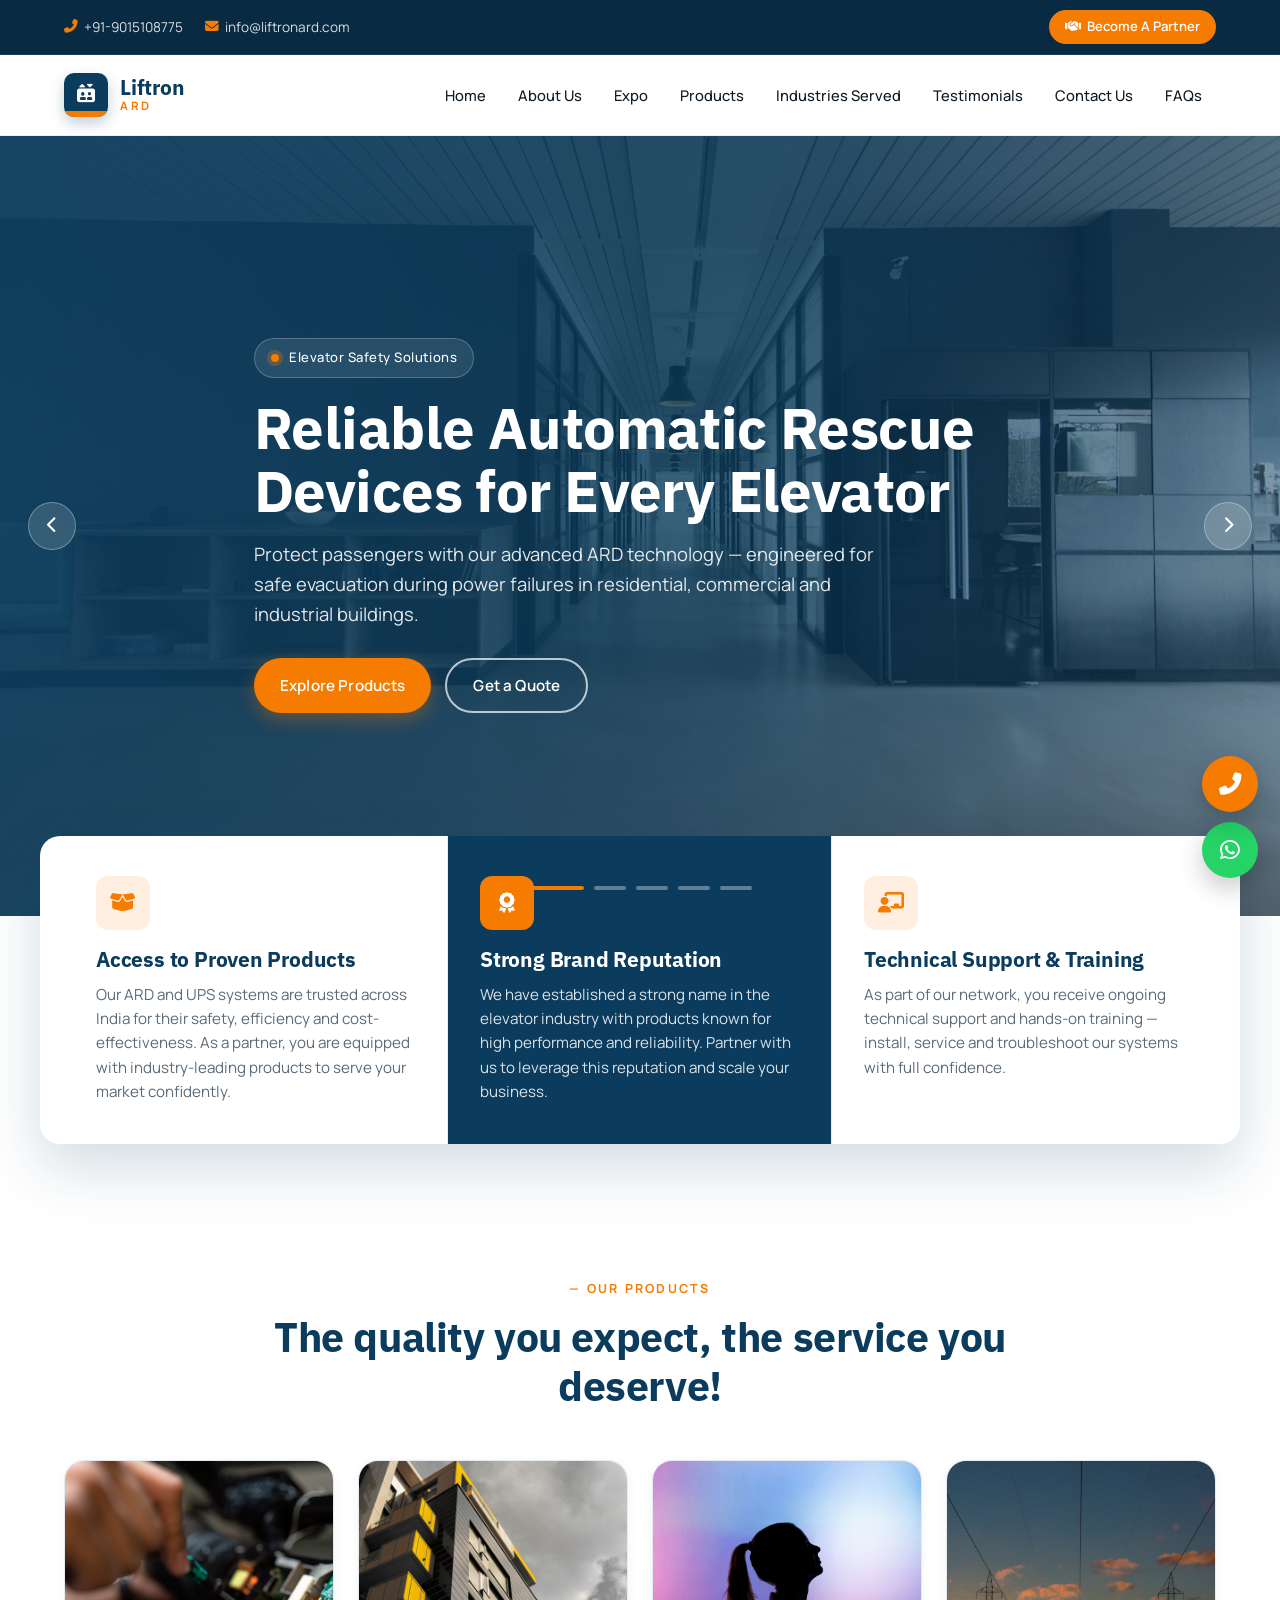
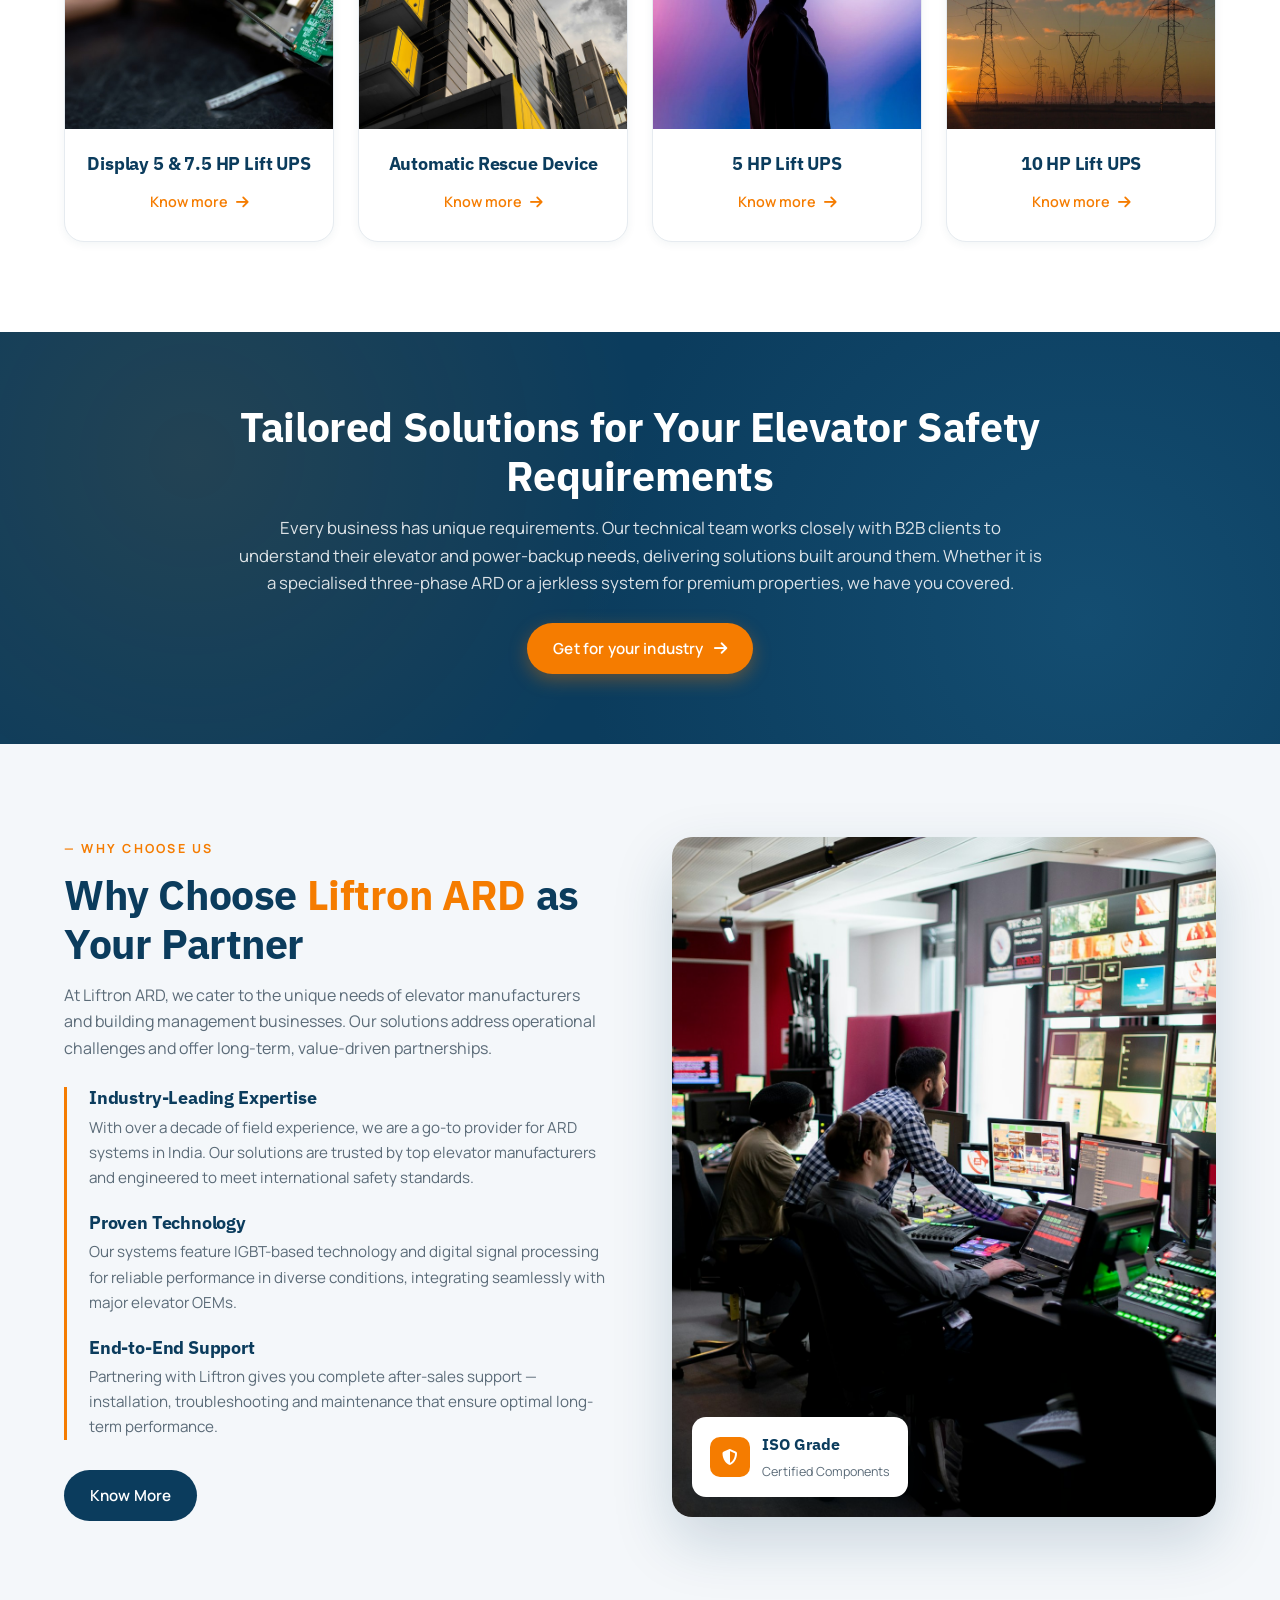
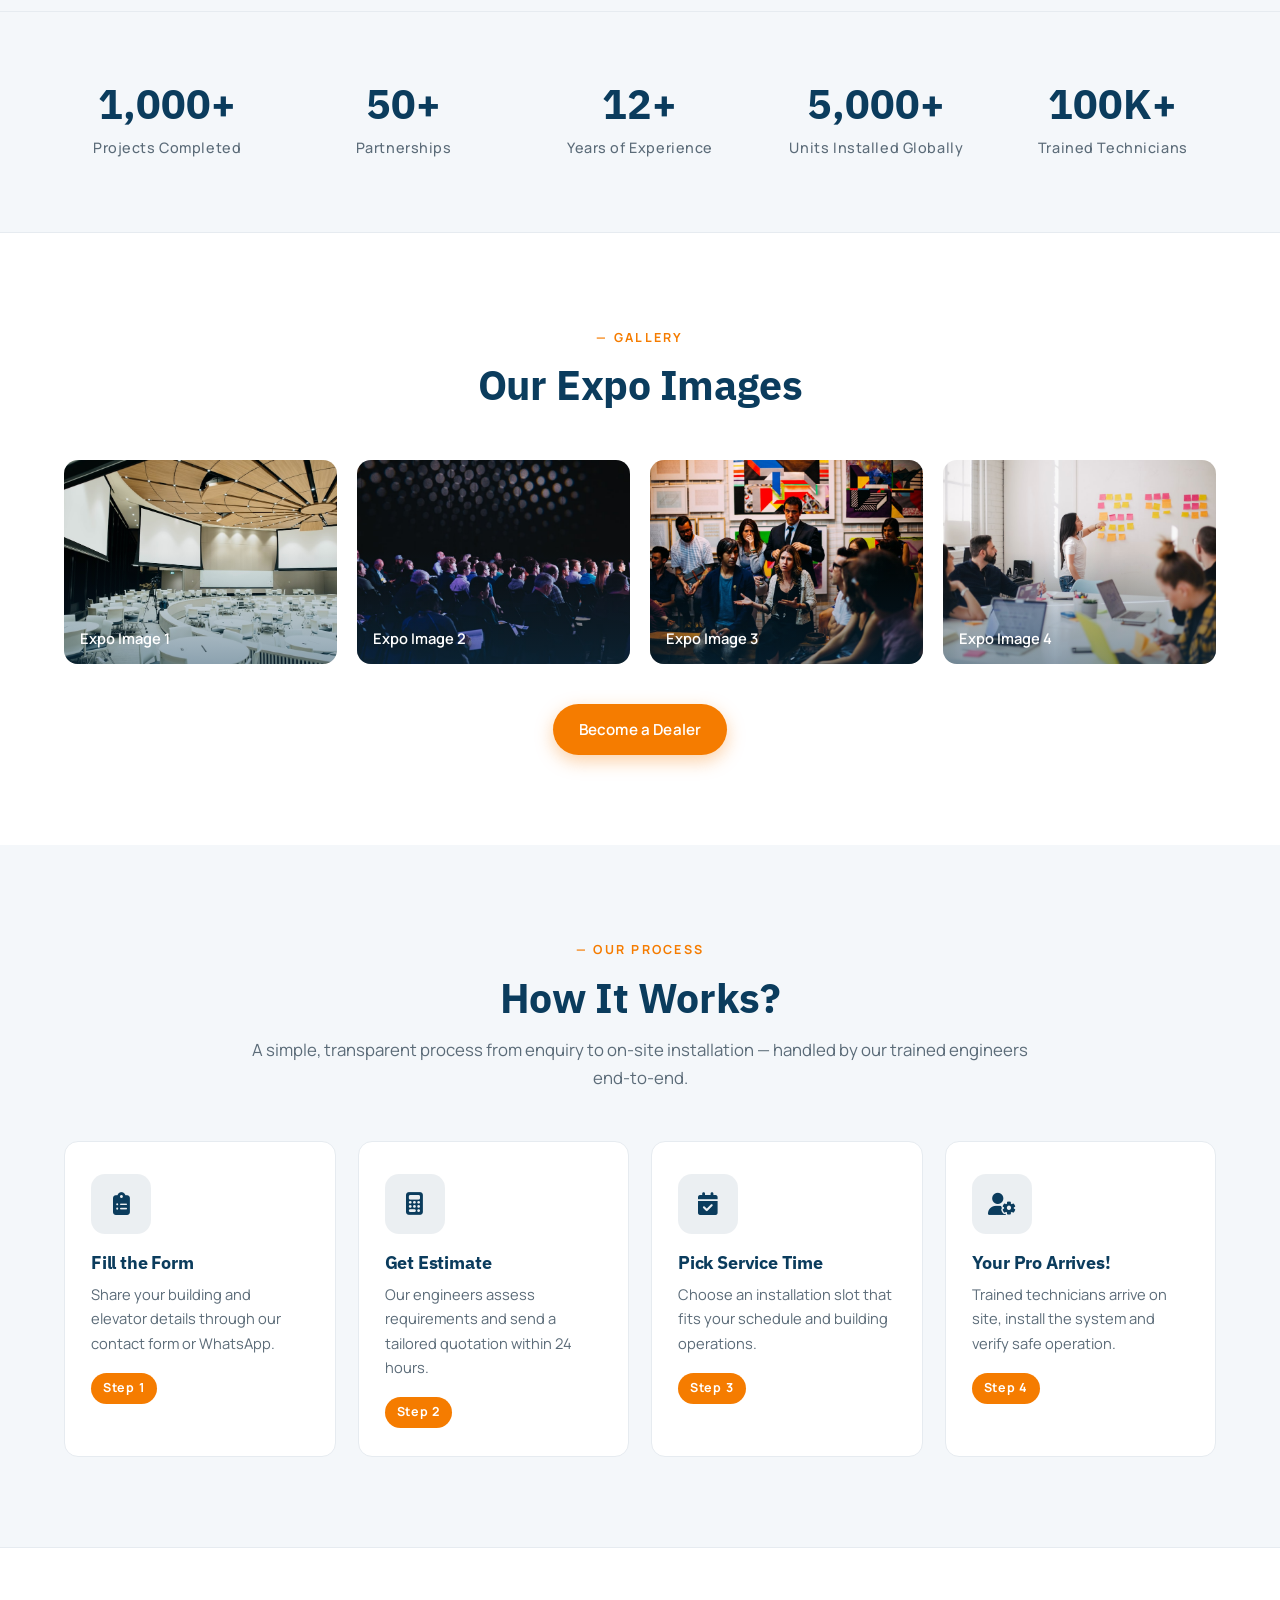
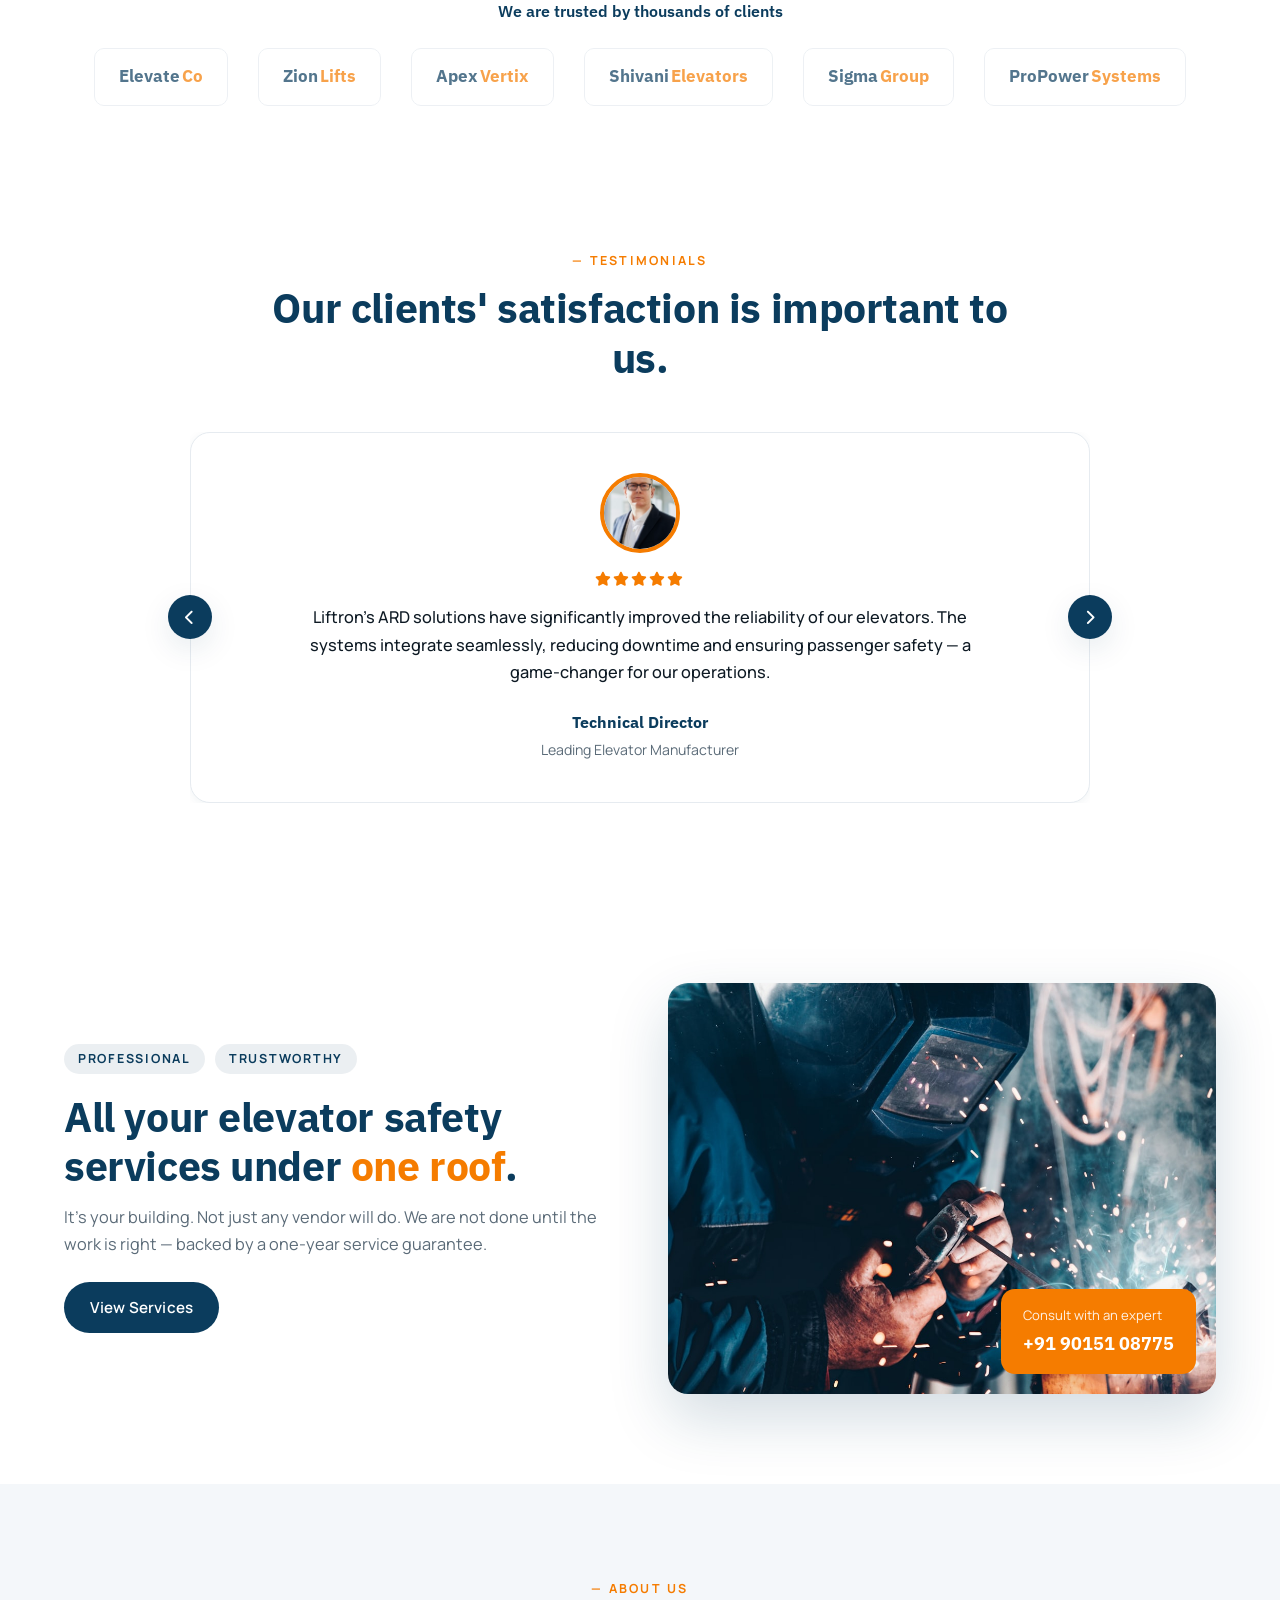
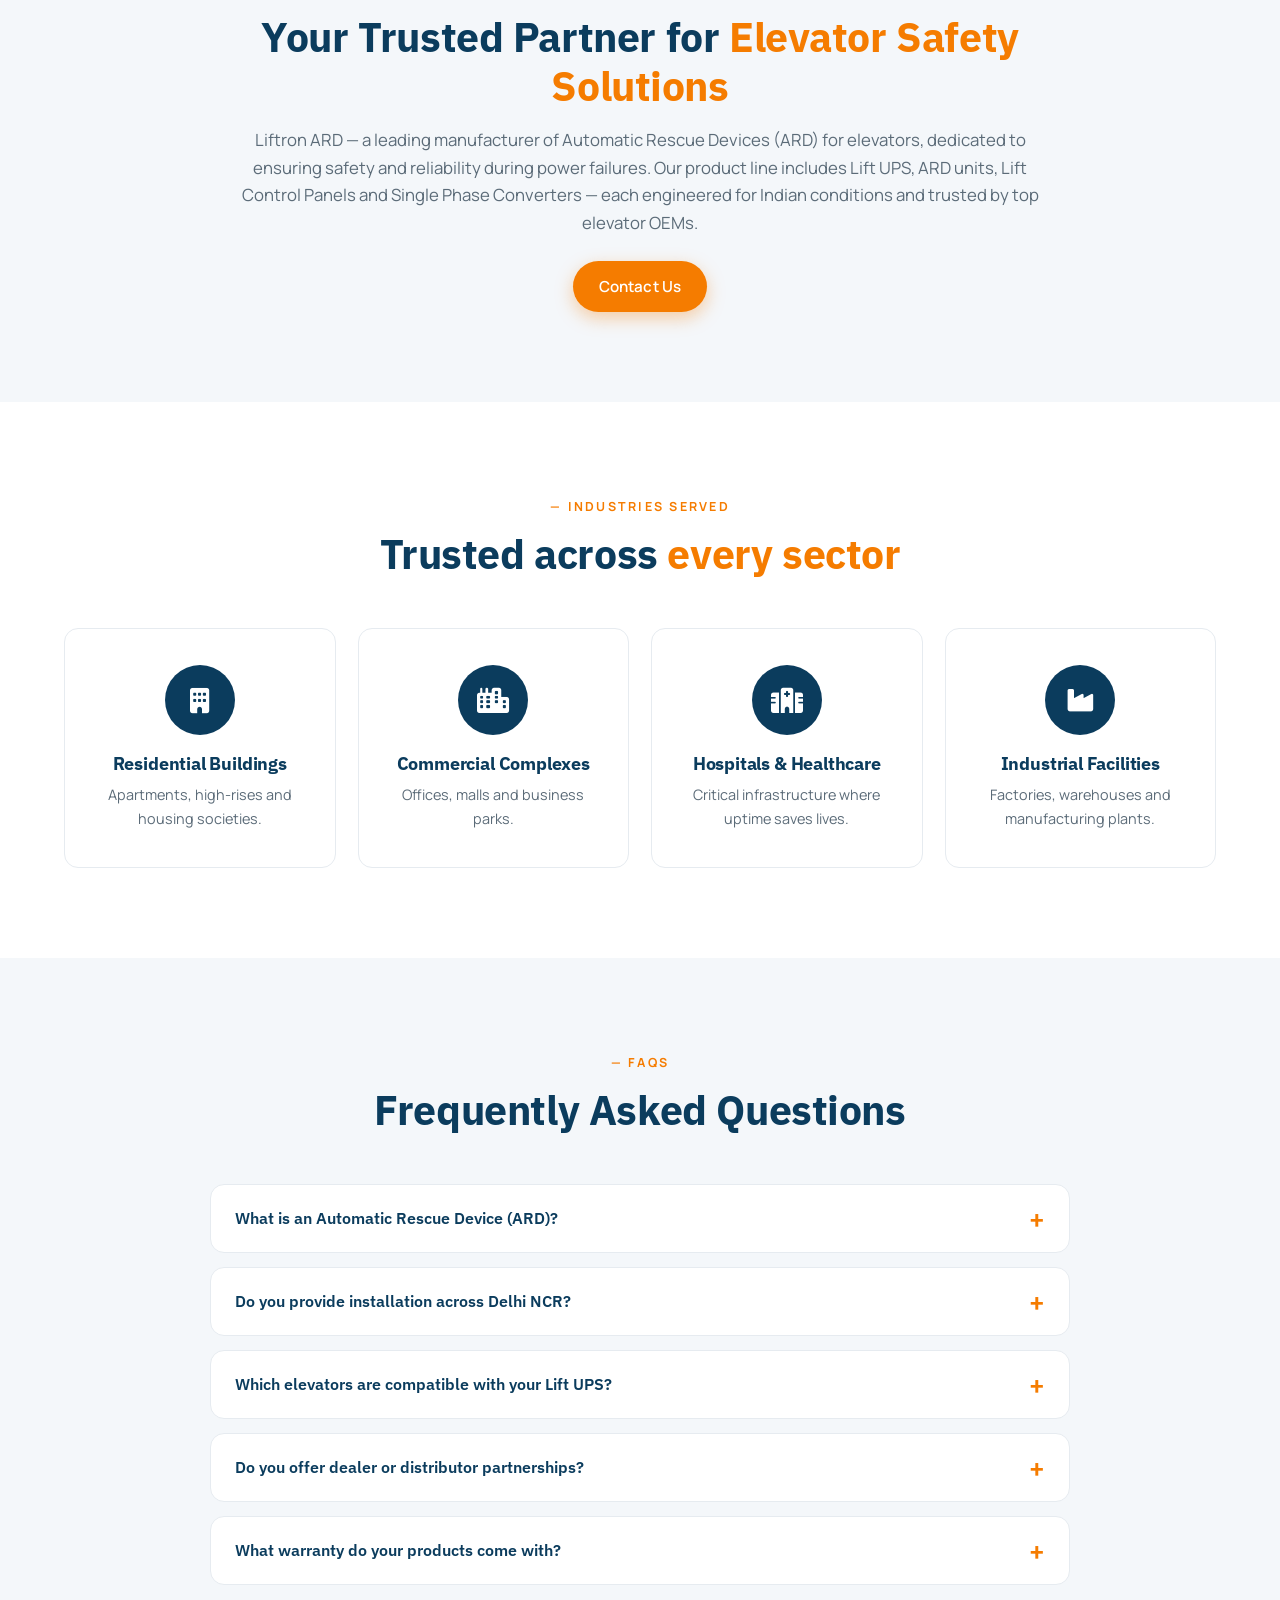
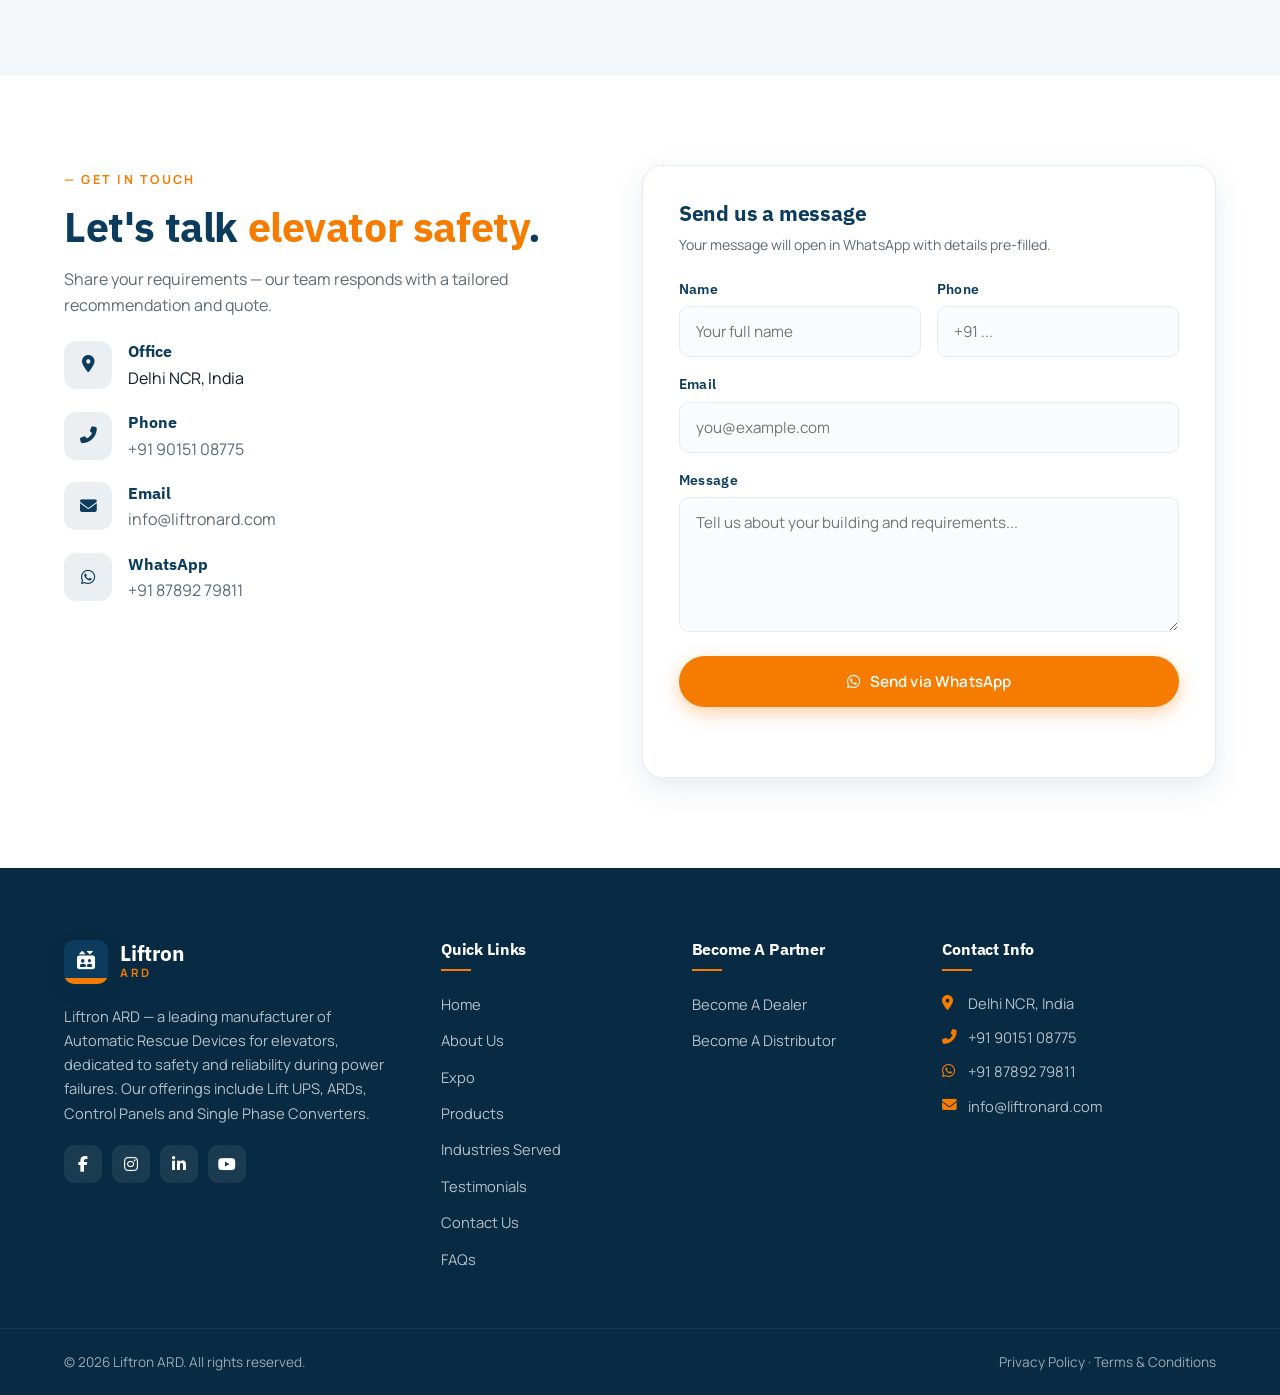
<file: static-site/index.html>
<!DOCTYPE html>
<html lang="en">
<head>
  <meta charset="UTF-8" />
  <meta http-equiv="X-UA-Compatible" content="IE=edge" />
  <meta name="viewport" content="width=device-width, initial-scale=1.0" />

  <title>Liftron ARD | Automatic Rescue Devices & Lift UPS Systems</title>
  <meta name="description" content="Liftron ARD — manufacturer of Automatic Rescue Devices, Lift UPS systems, control panels and single phase converters for elevators. Delhi NCR, India." />
  <meta name="keywords" content="ARD, Automatic Rescue Device, Lift UPS, Elevator Safety, Control Panel, Phase Converter, Delhi NCR, Elevator Manufacturer" />
  <meta name="author" content="Liftron ARD" />
  <meta name="robots" content="index, follow" />

  <meta property="og:title" content="Liftron ARD | Elevator Safety Solutions" />
  <meta property="og:description" content="Reliable Automatic Rescue Devices and Lift UPS systems for complete passenger safety during power failures." />
  <meta property="og:type" content="website" />
  <meta property="og:image" content="./images/slide1.jpg" />

  <link rel="icon" type="image/svg+xml" href="data:image/svg+xml,%3Csvg xmlns='http://www.w3.org/2000/svg' viewBox='0 0 64 64'%3E%3Crect width='64' height='64' rx='12' fill='%230B3C5D'/%3E%3Cpath d='M20 14h8v28h-8zM36 14h8v28h-8z' fill='%23F57C00'/%3E%3Cpath d='M16 46h32v4H16z' fill='%23fff'/%3E%3C/svg%3E" />

  <link rel="preconnect" href="https://fonts.googleapis.com" />
  <link rel="preconnect" href="https://fonts.gstatic.com" crossorigin />
  <link href="https://fonts.googleapis.com/css2?family=IBM+Plex+Sans:wght@500;600;700&family=Manrope:wght@300;400;500;600;700&display=swap" rel="stylesheet" />
  <link rel="stylesheet" href="https://cdnjs.cloudflare.com/ajax/libs/font-awesome/6.5.1/css/all.min.css" />

  <link rel="stylesheet" href="./style.css" />
</head>
<body>

  <!-- ========== TOP BAR ========== -->
  <div class="topbar" data-testid="topbar">
    <div class="container topbar-inner">
      <div class="topbar-left">
        <a href="tel:+919015108775" class="topbar-link" data-testid="topbar-phone"><i class="fas fa-phone-alt"></i> +91-9015108775</a>
        <a href="mailto:info@liftronard.com" class="topbar-link" data-testid="topbar-email"><i class="fas fa-envelope"></i> info@liftronard.com</a>
      </div>
      <div class="topbar-right">
        <a href="#contact" class="topbar-cta" data-testid="topbar-partner"><i class="fas fa-handshake"></i> Become A Partner</a>
      </div>
    </div>
  </div>

  <!-- ========== HEADER / NAV ========== -->
  <header class="navbar" id="navbar" data-testid="navbar">
    <div class="container nav-inner">
      <a href="#home" class="brand" data-testid="brand-logo">
        <span class="brand-mark"><i class="fas fa-elevator"></i></span>
        <span class="brand-text">
          <span class="brand-name">Liftron</span>
          <span class="brand-sub">ARD</span>
        </span>
      </a>

      <nav class="nav-links" id="navLinks" data-testid="nav-links">
        <a href="#home" class="nav-link">Home</a>
        <a href="#about" class="nav-link">About Us</a>
        <a href="#expo" class="nav-link">Expo</a>
        <a href="#products" class="nav-link">Products</a>
        <a href="#industries" class="nav-link">Industries Served</a>
        <a href="#testimonials" class="nav-link">Testimonials</a>
        <a href="#contact" class="nav-link">Contact Us</a>
        <a href="#faqs" class="nav-link">FAQs</a>
      </nav>

      <button class="menu-toggle" id="menuToggle" aria-label="Toggle menu" data-testid="menu-toggle">
        <span></span><span></span><span></span>
      </button>
    </div>
  </header>

  <!-- ========== HERO SLIDER ========== -->
  <section class="hero-slider" id="home" data-testid="hero-slider">
    <div class="slides" id="slides">
      <div class="slide active">
        <img src="./images/slide1.jpg" alt="Elevator manufacturing" />
        <div class="slide-overlay"></div>
        <div class="container slide-content">
          <span class="eyebrow"><span class="dot"></span> Elevator Safety Solutions</span>
          <h1>Reliable Automatic Rescue Devices for Every Elevator</h1>
          <p>Protect passengers with our advanced ARD technology — engineered for safe evacuation during power failures in residential, commercial and industrial buildings.</p>
          <div class="slide-cta">
            <a href="#products" class="btn btn-accent">Explore Products</a>
            <a href="#contact" class="btn btn-outline-light">Get a Quote</a>
          </div>
        </div>
      </div>
      <div class="slide">
        <img src="./images/slide2.jpg" alt="Modern elevator interior" />
        <div class="slide-overlay"></div>
        <div class="container slide-content">
          <span class="eyebrow"><span class="dot"></span> Proven Technology</span>
          <h1>Lift UPS Systems Built for Uninterrupted Performance</h1>
          <p>IGBT-based power backup that keeps elevators running smoothly — even during extended electricity outages.</p>
          <div class="slide-cta">
            <a href="#products" class="btn btn-accent">View Lift UPS</a>
            <a href="#contact" class="btn btn-outline-light">Talk to Us</a>
          </div>
        </div>
      </div>
      <div class="slide">
        <img src="./images/slide3.jpg" alt="High-rise building" />
        <div class="slide-overlay"></div>
        <div class="container slide-content">
          <span class="eyebrow"><span class="dot"></span> Trusted Across India</span>
          <h1>Engineering Safer Journeys in Every Building</h1>
          <p>From residential societies to hospitals and industrial plants — our systems are trusted by leading elevator manufacturers and developers.</p>
          <div class="slide-cta">
            <a href="#industries" class="btn btn-accent">Industries Served</a>
            <a href="#about" class="btn btn-outline-light">About Us</a>
          </div>
        </div>
      </div>
      <div class="slide">
        <img src="./images/slide4.jpg" alt="Elevator engineering" />
        <div class="slide-overlay"></div>
        <div class="container slide-content">
          <span class="eyebrow"><span class="dot"></span> End-to-End Support</span>
          <h1>From Installation to Lifetime Maintenance</h1>
          <p>Our trained engineers stand with you — installation, troubleshooting and annual service plans that keep downtime near zero.</p>
          <div class="slide-cta">
            <a href="#contact" class="btn btn-accent">Request Service</a>
            <a href="#why-us" class="btn btn-outline-light">Why Choose Us</a>
          </div>
        </div>
      </div>
      <div class="slide">
        <img src="./images/slide5.jpg" alt="Control panel" />
        <div class="slide-overlay"></div>
        <div class="container slide-content">
          <span class="eyebrow"><span class="dot"></span> Partner With Us</span>
          <h1>Grow Your Business as a Liftron Dealer</h1>
          <p>Join our national network — access premium elevator safety products, technical training and marketing support.</p>
          <div class="slide-cta">
            <a href="#contact" class="btn btn-accent">Become A Partner</a>
            <a href="#contact" class="btn btn-outline-light">Learn More</a>
          </div>
        </div>
      </div>
    </div>

    <button class="slider-nav prev" id="slidePrev" aria-label="Previous slide" data-testid="slide-prev"><i class="fas fa-chevron-left"></i></button>
    <button class="slider-nav next" id="slideNext" aria-label="Next slide" data-testid="slide-next"><i class="fas fa-chevron-right"></i></button>
    <div class="slider-dots" id="slideDots" data-testid="slide-dots"></div>
  </section>

  <!-- ========== THREE-FEATURE STRIP ========== -->
  <section class="feature-strip" data-testid="feature-strip">
    <div class="container feature-strip-grid">
      <div class="feature-block" data-reveal>
        <div class="feature-icon"><i class="fas fa-box-open"></i></div>
        <h3>Access to Proven Products</h3>
        <p>Our ARD and UPS systems are trusted across India for their safety, efficiency and cost-effectiveness. As a partner, you are equipped with industry-leading products to serve your market confidently.</p>
      </div>
      <div class="feature-block highlighted" data-reveal>
        <div class="feature-icon"><i class="fas fa-award"></i></div>
        <h3>Strong Brand Reputation</h3>
        <p>We have established a strong name in the elevator industry with products known for high performance and reliability. Partner with us to leverage this reputation and scale your business.</p>
      </div>
      <div class="feature-block" data-reveal>
        <div class="feature-icon"><i class="fas fa-chalkboard-user"></i></div>
        <h3>Technical Support & Training</h3>
        <p>As part of our network, you receive ongoing technical support and hands-on training — install, service and troubleshoot our systems with full confidence.</p>
      </div>
    </div>
  </section>

  <!-- ========== PRODUCTS ========== -->
  <section class="section" id="products" data-testid="products-section">
    <div class="container">
      <div class="section-head" data-reveal>
        <span class="section-eyebrow">— Our Products</span>
        <h2 class="section-title">The quality you expect, the service you deserve!</h2>
      </div>

      <div class="products-grid">
        <article class="product-card" data-reveal data-testid="product-1">
          <div class="product-media"><img src="./images/ups.jpg" alt="Display 5 and 7.5 HP" /></div>
          <div class="product-body">
            <h3>Display 5 &amp; 7.5 HP Lift UPS</h3>
            <p>High-capacity UPS unit with digital display, suited for medium-load elevators across commercial buildings.</p>
            <a href="#contact" class="product-link">Know more <i class="fas fa-arrow-right"></i></a>
          </div>
        </article>

        <article class="product-card" data-reveal data-testid="product-2">
          <div class="product-media"><img src="./images/ard.jpg" alt="Automatic Rescue Device" /></div>
          <div class="product-body">
            <h3>Automatic Rescue Device</h3>
            <p>Our flagship ARD — detects power failures instantly and safely moves the elevator to the nearest floor.</p>
            <a href="#contact" class="product-link">Know more <i class="fas fa-arrow-right"></i></a>
          </div>
        </article>

        <article class="product-card" data-reveal data-testid="product-3">
          <div class="product-media"><img src="./images/panel.jpg" alt="5 HP Lift UPS" /></div>
          <div class="product-body">
            <h3>5 HP Lift UPS</h3>
            <p>Compact, reliable power backup ideal for residential elevators and low-traffic installations.</p>
            <a href="#contact" class="product-link">Know more <i class="fas fa-arrow-right"></i></a>
          </div>
        </article>

        <article class="product-card" data-reveal data-testid="product-4">
          <div class="product-media"><img src="./images/phase.jpg" alt="10 HP Lift UPS" /></div>
          <div class="product-body">
            <h3>10 HP Lift UPS</h3>
            <p>Heavy-duty system engineered for high-rise buildings and industrial facilities with high passenger traffic.</p>
            <a href="#contact" class="product-link">Know more <i class="fas fa-arrow-right"></i></a>
          </div>
        </article>
      </div>
    </div>
  </section>

  <!-- ========== TAILORED SOLUTIONS ========== -->
  <section class="tailored" data-testid="tailored-section">
    <div class="container tailored-inner" data-reveal>
      <h2>Tailored Solutions for Your Elevator Safety Requirements</h2>
      <p>Every business has unique requirements. Our technical team works closely with B2B clients to understand their elevator and power-backup needs, delivering solutions built around them. Whether it is a specialised three-phase ARD or a jerkless system for premium properties, we have you covered.</p>
      <a href="#industries" class="btn btn-accent" data-testid="tailored-cta">Get for your industry <i class="fas fa-arrow-right"></i></a>
    </div>
  </section>

  <!-- ========== WHY CHOOSE US ========== -->
  <section class="section section-alt" id="why-us" data-testid="why-section">
    <div class="container why-grid">
      <div class="why-text" data-reveal>
        <span class="section-eyebrow">— Why Choose Us</span>
        <h2 class="section-title">Why Choose <span class="accent">Liftron ARD</span> as Your Partner</h2>
        <p class="why-intro">At Liftron ARD, we cater to the unique needs of elevator manufacturers and building management businesses. Our solutions address operational challenges and offer long-term, value-driven partnerships.</p>

        <div class="why-list">
          <div class="why-item">
            <h4>Industry-Leading Expertise</h4>
            <p>With over a decade of field experience, we are a go-to provider for ARD systems in India. Our solutions are trusted by top elevator manufacturers and engineered to meet international safety standards.</p>
          </div>
          <div class="why-item">
            <h4>Proven Technology</h4>
            <p>Our systems feature IGBT-based technology and digital signal processing for reliable performance in diverse conditions, integrating seamlessly with major elevator OEMs.</p>
          </div>
          <div class="why-item">
            <h4>End-to-End Support</h4>
            <p>Partnering with Liftron gives you complete after-sales support — installation, troubleshooting and maintenance that ensure optimal long-term performance.</p>
          </div>
        </div>

        <a href="#about" class="btn btn-primary" data-testid="why-more-btn">Know More</a>
      </div>
      <div class="why-image" data-reveal>
        <img src="./images/whyus.jpg" alt="Elevator engineer at work" />
        <div class="why-badge">
          <i class="fas fa-shield-halved"></i>
          <div><strong>ISO Grade</strong><span>Certified Components</span></div>
        </div>
      </div>
    </div>
  </section>

  <!-- ========== STATS COUNTERS ========== -->
  <section class="stats" data-testid="stats-section">
    <div class="container stats-grid">
      <div class="stat-item" data-reveal>
        <div class="stat-num"><span data-count="1000">0</span>+</div>
        <div class="stat-label">Projects Completed</div>
      </div>
      <div class="stat-item" data-reveal>
        <div class="stat-num"><span data-count="50">0</span>+</div>
        <div class="stat-label">Partnerships</div>
      </div>
      <div class="stat-item" data-reveal>
        <div class="stat-num"><span data-count="12">0</span>+</div>
        <div class="stat-label">Years of Experience</div>
      </div>
      <div class="stat-item" data-reveal>
        <div class="stat-num"><span data-count="5000">0</span>+</div>
        <div class="stat-label">Units Installed Globally</div>
      </div>
      <div class="stat-item" data-reveal>
        <div class="stat-num"><span data-count="100">0</span>K+</div>
        <div class="stat-label">Trained Technicians</div>
      </div>
    </div>
  </section>

  <!-- ========== EXPO GALLERY ========== -->
  <section class="section" id="expo" data-testid="expo-section">
    <div class="container">
      <div class="section-head" data-reveal>
        <span class="section-eyebrow">— Gallery</span>
        <h2 class="section-title">Our Expo Images</h2>
      </div>

      <div class="expo-grid">
        <a href="./images/expo1.jpg" class="expo-item" data-reveal><img src="./images/expo1.jpg" alt="Expo 1" /><span class="expo-caption">Expo Image 1</span></a>
        <a href="./images/expo2.jpg" class="expo-item" data-reveal><img src="./images/expo2.jpg" alt="Expo 2" /><span class="expo-caption">Expo Image 2</span></a>
        <a href="./images/expo3.jpg" class="expo-item" data-reveal><img src="./images/expo3.jpg" alt="Expo 3" /><span class="expo-caption">Expo Image 3</span></a>
        <a href="./images/expo4.jpg" class="expo-item" data-reveal><img src="./images/expo4.jpg" alt="Expo 4" /><span class="expo-caption">Expo Image 4</span></a>
      </div>

      <div class="expo-cta" data-reveal>
        <a href="#contact" class="btn btn-accent" data-testid="expo-cta">Become a Dealer</a>
      </div>
    </div>
  </section>

  <!-- ========== HOW IT WORKS ========== -->
  <section class="section section-alt" id="how-it-works" data-testid="how-section">
    <div class="container">
      <div class="section-head" data-reveal>
        <span class="section-eyebrow">— Our Process</span>
        <h2 class="section-title">How It Works?</h2>
        <p class="section-lead">A simple, transparent process from enquiry to on-site installation — handled by our trained engineers end-to-end.</p>
      </div>

      <div class="steps-grid">
        <div class="step-card" data-reveal>
          <div class="step-icon"><i class="fas fa-clipboard-list"></i></div>
          <h4>Fill the Form</h4>
          <p>Share your building and elevator details through our contact form or WhatsApp.</p>
          <span class="step-badge">Step 1</span>
        </div>
        <div class="step-card" data-reveal>
          <div class="step-icon"><i class="fas fa-calculator"></i></div>
          <h4>Get Estimate</h4>
          <p>Our engineers assess requirements and send a tailored quotation within 24 hours.</p>
          <span class="step-badge">Step 2</span>
        </div>
        <div class="step-card" data-reveal>
          <div class="step-icon"><i class="fas fa-calendar-check"></i></div>
          <h4>Pick Service Time</h4>
          <p>Choose an installation slot that fits your schedule and building operations.</p>
          <span class="step-badge">Step 3</span>
        </div>
        <div class="step-card" data-reveal>
          <div class="step-icon"><i class="fas fa-user-gear"></i></div>
          <h4>Your Pro Arrives!</h4>
          <p>Trained technicians arrive on site, install the system and verify safe operation.</p>
          <span class="step-badge">Step 4</span>
        </div>
      </div>
    </div>
  </section>

  <!-- ========== TRUSTED LOGOS ========== -->
  <section class="logos" data-testid="logos-section">
    <div class="container">
      <p class="logos-title">We are trusted by thousands of clients</p>
      <div class="logos-row">
        <div class="logo-item">Elevate<span>Co</span></div>
        <div class="logo-item">Zion<span>Lifts</span></div>
        <div class="logo-item">Apex<span>Vertix</span></div>
        <div class="logo-item">Shivani<span>Elevators</span></div>
        <div class="logo-item">Sigma<span>Group</span></div>
        <div class="logo-item">ProPower<span>Systems</span></div>
      </div>
    </div>
  </section>

  <!-- ========== TESTIMONIALS ========== -->
  <section class="section" id="testimonials" data-testid="testimonials-section">
    <div class="container">
      <div class="section-head" data-reveal>
        <span class="section-eyebrow">— Testimonials</span>
        <h2 class="section-title">Our clients' satisfaction is important to us.</h2>
      </div>

      <div class="testimonial-slider" id="testimonialSlider">
        <div class="testimonial-track" id="testimonialTrack">
          <figure class="t-card">
            <div class="t-avatar"><img src="./images/avatar1.jpg" alt="Technical Director" /></div>
            <div class="t-stars"><i class="fas fa-star"></i><i class="fas fa-star"></i><i class="fas fa-star"></i><i class="fas fa-star"></i><i class="fas fa-star"></i></div>
            <blockquote>Liftron's ARD solutions have significantly improved the reliability of our elevators. The systems integrate seamlessly, reducing downtime and ensuring passenger safety — a game-changer for our operations.</blockquote>
            <figcaption>
              <strong>Technical Director</strong>
              <span>Leading Elevator Manufacturer</span>
            </figcaption>
          </figure>

          <figure class="t-card">
            <div class="t-avatar"><img src="./images/avatar2.jpg" alt="Project Manager" /></div>
            <div class="t-stars"><i class="fas fa-star"></i><i class="fas fa-star"></i><i class="fas fa-star"></i><i class="fas fa-star"></i><i class="fas fa-star"></i></div>
            <blockquote>Partnering with Liftron has added tremendous value to our projects. Product quality and responsive support make them a trusted supplier — our clients appreciate the added safety their solutions provide.</blockquote>
            <figcaption>
              <strong>Project Manager</strong>
              <span>Construction &amp; Development Firm</span>
            </figcaption>
          </figure>

          <figure class="t-card">
            <div class="t-avatar"><img src="./images/avatar3.jpg" alt="Head of Facilities" /></div>
            <div class="t-stars"><i class="fas fa-star"></i><i class="fas fa-star"></i><i class="fas fa-star"></i><i class="fas fa-star"></i><i class="fas fa-star"></i></div>
            <blockquote>The performance and consistency of their rescue devices is outstanding. Their commitment to innovation and customer service helped us exceed our safety targets — an essential partner for us.</blockquote>
            <figcaption>
              <strong>Head of Facilities Management</strong>
              <span>Commercial Real Estate Group</span>
            </figcaption>
          </figure>

          <figure class="t-card">
            <div class="t-avatar"><img src="./images/avatar4.jpg" alt="Procurement Manager" /></div>
            <div class="t-stars"><i class="fas fa-star"></i><i class="fas fa-star"></i><i class="fas fa-star"></i><i class="fas fa-star"></i><i class="fas fa-star"></i></div>
            <blockquote>We chose Liftron for their state-of-the-art technology and have not been disappointed. Products are cost-effective and highly reliable — vital for our large-scale installations across multiple sites.</blockquote>
            <figcaption>
              <strong>Procurement Manager</strong>
              <span>National Building Contractor</span>
            </figcaption>
          </figure>
        </div>

        <button class="t-nav prev" id="tPrev" aria-label="Previous"><i class="fas fa-chevron-left"></i></button>
        <button class="t-nav next" id="tNext" aria-label="Next"><i class="fas fa-chevron-right"></i></button>
      </div>
    </div>
  </section>

  <!-- ========== SERVICES CTA STRIP ========== -->
  <section class="services-cta" data-testid="services-cta">
    <div class="container services-cta-grid">
      <div class="services-cta-left" data-reveal>
        <div class="cta-tags">
          <span>Professional</span>
          <span>Trustworthy</span>
        </div>
        <h2>All your elevator safety services under <span class="accent">one roof</span>.</h2>
        <p>It's your building. Not just any vendor will do. We are not done until the work is right — backed by a one-year service guarantee.</p>
        <a href="#products" class="btn btn-primary">View Services</a>
      </div>
      <div class="services-cta-right" data-reveal>
        <img src="./images/services-cta.jpg" alt="Technician installing equipment" />
        <div class="cta-call-card">
          <span>Consult with an expert</span>
          <a href="tel:+919015108775">+91 90151 08775</a>
        </div>
      </div>
    </div>
  </section>

  <!-- ========== ABOUT (brief anchor for nav) ========== -->
  <section class="section section-alt" id="about" data-testid="about-section">
    <div class="container about-inner" data-reveal>
      <span class="section-eyebrow">— About Us</span>
      <h2 class="section-title">Your Trusted Partner for <span class="accent">Elevator Safety Solutions</span></h2>
      <p>Liftron ARD — a leading manufacturer of Automatic Rescue Devices (ARD) for elevators, dedicated to ensuring safety and reliability during power failures. Our product line includes Lift UPS, ARD units, Lift Control Panels and Single Phase Converters — each engineered for Indian conditions and trusted by top elevator OEMs.</p>
      <a href="#contact" class="btn btn-accent">Contact Us</a>
    </div>
  </section>

  <!-- ========== INDUSTRIES ========== -->
  <section class="section" id="industries" data-testid="industries-section">
    <div class="container">
      <div class="section-head" data-reveal>
        <span class="section-eyebrow">— Industries Served</span>
        <h2 class="section-title">Trusted across <span class="accent">every sector</span></h2>
      </div>
      <div class="industries-grid">
        <div class="industry-card" data-reveal>
          <div class="industry-icon"><i class="fas fa-building"></i></div>
          <h4>Residential Buildings</h4>
          <p>Apartments, high-rises and housing societies.</p>
        </div>
        <div class="industry-card" data-reveal>
          <div class="industry-icon"><i class="fas fa-city"></i></div>
          <h4>Commercial Complexes</h4>
          <p>Offices, malls and business parks.</p>
        </div>
        <div class="industry-card" data-reveal>
          <div class="industry-icon"><i class="fas fa-hospital"></i></div>
          <h4>Hospitals &amp; Healthcare</h4>
          <p>Critical infrastructure where uptime saves lives.</p>
        </div>
        <div class="industry-card" data-reveal>
          <div class="industry-icon"><i class="fas fa-industry"></i></div>
          <h4>Industrial Facilities</h4>
          <p>Factories, warehouses and manufacturing plants.</p>
        </div>
      </div>
    </div>
  </section>

  <!-- ========== FAQs ========== -->
  <section class="section section-alt" id="faqs" data-testid="faqs-section">
    <div class="container">
      <div class="section-head" data-reveal>
        <span class="section-eyebrow">— FAQs</span>
        <h2 class="section-title">Frequently Asked Questions</h2>
      </div>

      <div class="faq-list" data-reveal>
        <details class="faq">
          <summary>What is an Automatic Rescue Device (ARD)?</summary>
          <p>An ARD is an emergency safety system that activates during power failures, automatically moving the elevator to the nearest floor and opening its doors so passengers can exit safely.</p>
        </details>
        <details class="faq">
          <summary>Do you provide installation across Delhi NCR?</summary>
          <p>Yes. Our trained engineers handle installation, commissioning and after-sales support across all of Delhi NCR and most major Indian cities.</p>
        </details>
        <details class="faq">
          <summary>Which elevators are compatible with your Lift UPS?</summary>
          <p>Our UPS systems are compatible with most single-phase and three-phase elevators from leading OEMs. Our team will confirm compatibility during the quotation stage.</p>
        </details>
        <details class="faq">
          <summary>Do you offer dealer or distributor partnerships?</summary>
          <p>Yes. We welcome elevator service companies and industry professionals to join our dealer network. Reach out via the contact form or WhatsApp to discuss terms.</p>
        </details>
        <details class="faq">
          <summary>What warranty do your products come with?</summary>
          <p>All our ARD and Lift UPS products come with a standard one-year warranty. Extended service contracts are available on request.</p>
        </details>
      </div>
    </div>
  </section>

  <!-- ========== CONTACT ========== -->
  <section class="section" id="contact" data-testid="contact-section">
    <div class="container contact-grid">
      <div class="contact-info" data-reveal>
        <span class="section-eyebrow">— Get in Touch</span>
        <h2 class="section-title">Let's talk <span class="accent">elevator safety</span>.</h2>
        <p>Share your requirements — our team responds with a tailored recommendation and quote.</p>

        <ul class="contact-list">
          <li>
            <span class="contact-icon"><i class="fas fa-location-dot"></i></span>
            <div><strong>Office</strong><span>Delhi NCR, India</span></div>
          </li>
          <li>
            <span class="contact-icon"><i class="fas fa-phone-alt"></i></span>
            <div><strong>Phone</strong><a href="tel:+919015108775">+91 90151 08775</a></div>
          </li>
          <li>
            <span class="contact-icon"><i class="fas fa-envelope"></i></span>
            <div><strong>Email</strong><a href="mailto:info@liftronard.com">info@liftronard.com</a></div>
          </li>
          <li>
            <span class="contact-icon"><i class="fab fa-whatsapp"></i></span>
            <div><strong>WhatsApp</strong><a href="https://wa.me/918789279811" target="_blank" rel="noopener">+91 87892 79811</a></div>
          </li>
        </ul>
      </div>

      <form class="contact-form" id="contactForm" data-testid="contact-form" novalidate>
        <h3>Send us a message</h3>
        <p class="form-note">Your message will open in WhatsApp with details pre-filled.</p>

        <div class="form-row">
          <label><span>Name</span><input type="text" id="name" placeholder="Your full name" required data-testid="form-name" /></label>
          <label><span>Phone</span><input type="tel" id="phone" placeholder="+91 ..." required data-testid="form-phone" /></label>
        </div>
        <label><span>Email</span><input type="email" id="email" placeholder="you@example.com" required data-testid="form-email" /></label>
        <label><span>Message</span><textarea id="message" rows="5" placeholder="Tell us about your building and requirements..." required data-testid="form-message"></textarea></label>

        <button type="submit" class="btn btn-accent btn-block" data-testid="form-submit">
          <i class="fab fa-whatsapp"></i> Send via WhatsApp
        </button>
        <p class="form-status" id="formStatus" aria-live="polite"></p>
      </form>
    </div>
  </section>

  <!-- ========== FOOTER ========== -->
  <footer class="footer" data-testid="footer">
    <div class="container footer-grid">
      <div class="footer-col">
        <a href="#home" class="brand brand-footer">
          <span class="brand-mark"><i class="fas fa-elevator"></i></span>
          <span class="brand-text">
            <span class="brand-name">Liftron</span>
            <span class="brand-sub">ARD</span>
          </span>
        </a>
        <p>Liftron ARD — a leading manufacturer of Automatic Rescue Devices for elevators, dedicated to safety and reliability during power failures. Our offerings include Lift UPS, ARDs, Control Panels and Single Phase Converters.</p>
        <div class="socials">
          <a href="#" aria-label="Facebook"><i class="fab fa-facebook-f"></i></a>
          <a href="#" aria-label="Instagram"><i class="fab fa-instagram"></i></a>
          <a href="#" aria-label="LinkedIn"><i class="fab fa-linkedin-in"></i></a>
          <a href="#" aria-label="YouTube"><i class="fab fa-youtube"></i></a>
        </div>
      </div>

      <div class="footer-col">
        <h5>Quick Links</h5>
        <ul>
          <li><a href="#home">Home</a></li>
          <li><a href="#about">About Us</a></li>
          <li><a href="#expo">Expo</a></li>
          <li><a href="#products">Products</a></li>
          <li><a href="#industries">Industries Served</a></li>
          <li><a href="#testimonials">Testimonials</a></li>
          <li><a href="#contact">Contact Us</a></li>
          <li><a href="#faqs">FAQs</a></li>
        </ul>
      </div>

      <div class="footer-col">
        <h5>Become A Partner</h5>
        <ul>
          <li><a href="#contact">Become A Dealer</a></li>
          <li><a href="#contact">Become A Distributor</a></li>
        </ul>
      </div>

      <div class="footer-col">
        <h5>Contact Info</h5>
        <ul class="footer-contact">
          <li><i class="fas fa-map-marker-alt"></i> Delhi NCR, India</li>
          <li><i class="fas fa-phone-alt"></i> <a href="tel:+919015108775">+91 90151 08775</a></li>
          <li><i class="fab fa-whatsapp"></i> <a href="https://wa.me/918789279811" target="_blank" rel="noopener">+91 87892 79811</a></li>
          <li><i class="fas fa-envelope"></i> <a href="mailto:info@liftronard.com">info@liftronard.com</a></li>
        </ul>
      </div>
    </div>

    <div class="footer-bottom">
      <div class="container footer-bottom-inner">
        <span>© <span id="year"></span> Liftron ARD. All rights reserved.</span>
        <span><a href="#">Privacy Policy</a> · <a href="#">Terms &amp; Conditions</a></span>
      </div>
    </div>
  </footer>

  <!-- ========== FLOATING ACTIONS ========== -->
  <a href="https://wa.me/918789279811?text=Hi%20Liftron%20ARD%2C%20I%27d%20like%20to%20enquire%20about%20elevator%20safety%20solutions." class="float-btn float-whatsapp" target="_blank" rel="noopener" aria-label="Chat on WhatsApp" data-testid="float-whatsapp">
    <i class="fab fa-whatsapp"></i>
  </a>
  <a href="tel:+919015108775" class="float-btn float-call" aria-label="Call now" data-testid="float-call">
    <i class="fas fa-phone-alt"></i>
  </a>
  <button class="float-btn float-top" id="backToTop" aria-label="Back to top" data-testid="back-to-top">
    <i class="fas fa-arrow-up"></i>
  </button>

  <script src="./script.js"></script>
</body>
</html>
</file>
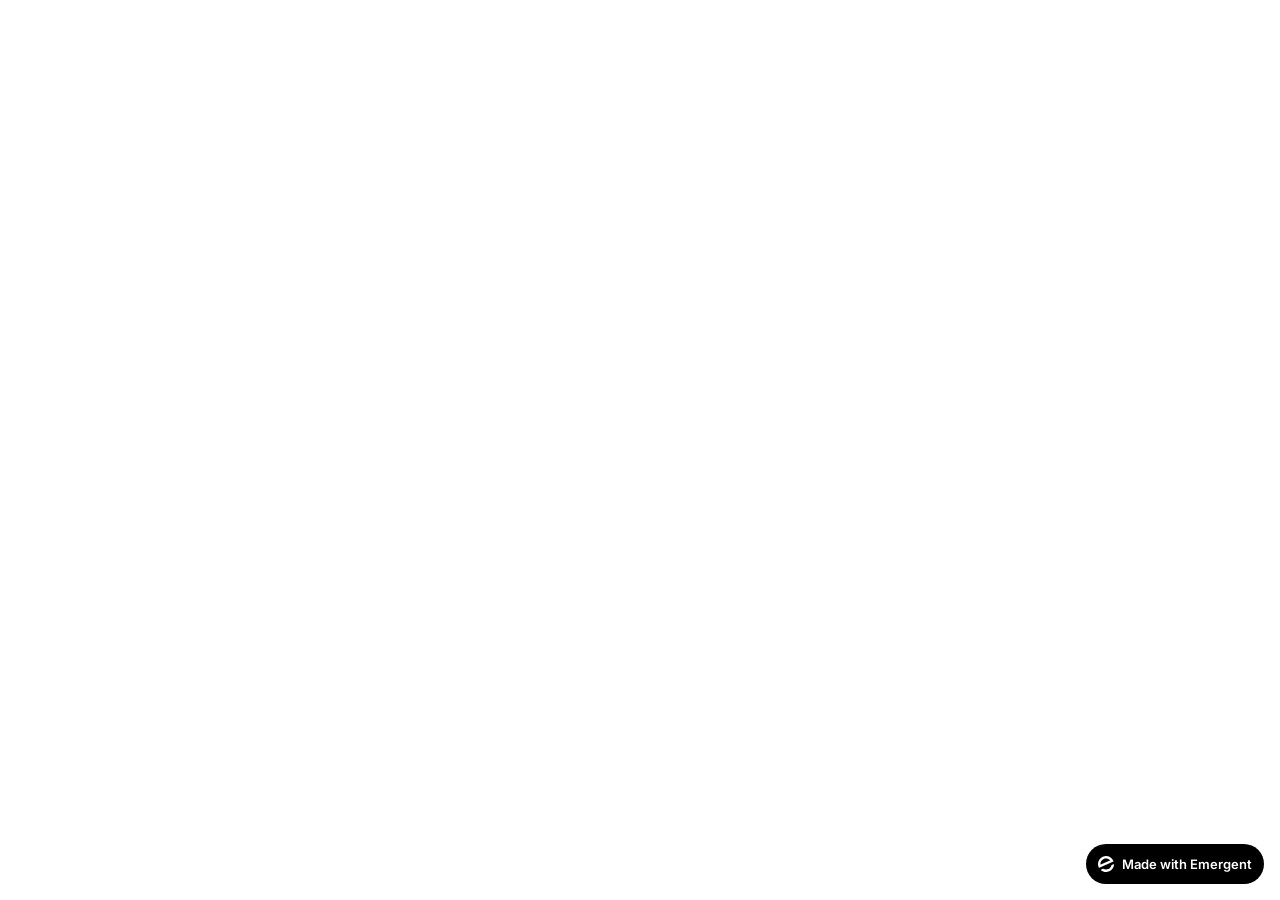
<file: frontend/public/index.html>
<!doctype html>
<html lang="en">
    <head>
        <meta charset="utf-8" />
        <meta name="viewport" content="width=device-width, initial-scale=1" />
        <meta name="theme-color" content="#000000" />
        <meta name="description" content="A product of emergent.sh" />
        <link rel="preconnect" href="https://fonts.googleapis.com" />
        <link rel="preconnect" href="https://fonts.gstatic.com" crossorigin />
        <link href="https://fonts.googleapis.com/css2?family=Inter:wght@600&display=swap" rel="stylesheet" />
        <!--
        manifest.json provides metadata used when your web app is installed on a
        user's mobile device or desktop. See https://developers.google.com/web/fundamentals/web-app-manifest/
        -->
        <!--
        Notice the use of %PUBLIC_URL% in the tags above.
        It will be replaced with the URL of the `public` folder during the build.
        Only files inside the `public` folder can be referenced from the HTML.

        Unlike "/favicon.ico" or "favicon.ico", "%PUBLIC_URL%/favicon.ico" will
        work correctly both with client-side routing and a non-root public URL.
        Learn how to configure a non-root public URL by running `npm run build`.
        -->
        <title>Emergent | Fullstack App</title>
        <script>window.addEventListener("error",function(e){if(e.error instanceof DOMException&&e.error.name==="DataCloneError"&&e.message&&e.message.includes("PerformanceServerTiming")){e.stopImmediatePropagation();e.preventDefault()}},true);</script>
        <script src="https://assets.emergent.sh/scripts/emergent-main.js"></script>
    </head>
    <body>
        <noscript>You need to enable JavaScript to run this app.</noscript>
        <div id="root"></div>
        <!--
      This HTML file is a template.
      If you open it directly in the browser, you will see an empty page.

      You can add webfonts, meta tags, or analytics to this file.
      The build step will place the bundled scripts into the <body> tag.

      To begin the development, run `npm start` or `yarn start`.
      To create a production bundle, use `npm run build` or `yarn build`.
    -->
        <a
            id="emergent-badge"
            target="_blank"
            href="https://app.emergent.sh/?utm_source=emergent-badge"
            style="
                display: inline-flex !important;
                box-sizing: border-box;
                width: 178px;
                height: 40px;
                padding: 8px 12px 8px 12px;
                align-items: center !important;
                gap: 8px;
                border-radius: 50px !important;
                background: #000 !important;
                position: fixed !important;
                bottom: 16px;
                right: 16px;
                text-decoration: none;
                font-family: -apple-system, BlinkMacSystemFont,
                    &quot;Segoe UI&quot;, Roboto, Oxygen, Ubuntu, Cantarell,
                    &quot;Open Sans&quot;, &quot;Helvetica Neue&quot;,
                    sans-serif !important;
                font-size: 12px !important;
                z-index: 9999 !important;
            "
        >
            <svg xmlns="http://www.w3.org/2000/svg" width="16" height="16" viewBox="0 0 16 16" fill="none">
                <path d="M15.5702 8.13142C15.7729 8.0412 16.0007 8.18878 15.9892 8.4103C15.8374 11.3192 14.0965 14.0405 11.2531 15.3065C8.40964 16.5725 5.2224 16.0453 2.95912 14.2117C2.78676 14.072 2.82955 13.804 3.03219 13.7137L4.95677 12.8568C5.04866 12.8159 5.15446 12.823 5.24204 12.8725C6.73377 13.7153 8.59176 13.8649 10.2772 13.1145C11.9626 12.3641 13.0947 10.8833 13.4665 9.21075C13.4883 9.11256 13.5539 9.02918 13.6457 8.98827L15.5702 8.13142Z" fill="white"/>
                <path fill-rule="evenodd" clip-rule="evenodd" d="M15.3066 4.74698L15.5067 5.19653C15.5759 5.35178 15.5061 5.53366 15.3508 5.60278L1.29992 11.8586C1.14467 11.9278 0.962794 11.8579 0.893675 11.7027L0.701732 11.2716L0.693457 11.2531C-1.10317 7.21778 0.711626 2.49007 4.74692 0.693443C8.78221 -1.10318 13.51 0.711693 15.3066 4.74698ZM2.82356 8.55367C2.63552 8.63739 2.41991 8.51617 2.40853 8.31065C2.28373 6.05724 3.53858 3.85787 5.72286 2.88536C7.90715 1.91286 10.3813 2.45199 11.9724 4.05256C12.1175 4.19854 12.0633 4.43988 11.8753 4.5236L2.82356 8.55367Z" fill="white"/>
            </svg>
            <p
                style="
                    color: #FFF !important;
                    font-family: 'Inter', sans-serif !important;
                    font-size: 13px !important;
                    font-style: normal !important;
                    font-weight: 600 !important;
                    line-height: 20px !important;
                    margin: 0 !important;
                    white-space: nowrap !important;
                "
            >
                Made with Emergent
            </p>
        </a>
        <script>
            !(function (t, e) {
                var o, n, p, r;
                e.__SV ||
                    ((window.posthog = e),
                    (e._i = []),
                    (e.init = function (i, s, a) {
                        function g(t, e) {
                            var o = e.split(".");
                            2 == o.length && ((t = t[o[0]]), (e = o[1])),
                                (t[e] = function () {
                                    t.push(
                                        [e].concat(
                                            Array.prototype.slice.call(
                                                arguments,
                                                0,
                                            ),
                                        ),
                                    );
                                });
                        }
                        ((p = t.createElement("script")).type =
                            "text/javascript"),
                            (p.crossOrigin = "anonymous"),
                            (p.async = !0),
                            (p.src =
                                s.api_host.replace(
                                    ".i.posthog.com",
                                    "-assets.i.posthog.com",
                                ) + "/static/array.js"),
                            (r =
                                t.getElementsByTagName(
                                    "script",
                                )[0]).parentNode.insertBefore(p, r);
                        var u = e;
                        for (
                            void 0 !== a ? (u = e[a] = []) : (a = "posthog"),
                                u.people = u.people || [],
                                u.toString = function (t) {
                                    var e = "posthog";
                                    return (
                                        "posthog" !== a && (e += "." + a),
                                        t || (e += " (stub)"),
                                        e
                                    );
                                },
                                u.people.toString = function () {
                                    return u.toString(1) + ".people (stub)";
                                },
                                o =
                                    "init me ws ys ps bs capture je Di ks register register_once register_for_session unregister unregister_for_session Ps getFeatureFlag getFeatureFlagPayload isFeatureEnabled reloadFeatureFlags updateEarlyAccessFeatureEnrollment getEarlyAccessFeatures on onFeatureFlags onSurveysLoaded onSessionId getSurveys getActiveMatchingSurveys renderSurvey canRenderSurvey canRenderSurveyAsync identify setPersonProperties group resetGroups setPersonPropertiesForFlags resetPersonPropertiesForFlags setGroupPropertiesForFlags resetGroupPropertiesForFlags reset get_distinct_id getGroups get_session_id get_session_replay_url alias set_config startSessionRecording stopSessionRecording sessionRecordingStarted captureException loadToolbar get_property getSessionProperty Es $s createPersonProfile Is opt_in_capturing opt_out_capturing has_opted_in_capturing has_opted_out_capturing clear_opt_in_out_capturing Ss debug xs getPageViewId captureTraceFeedback captureTraceMetric".split(
                                        " ",
                                    ),
                                n = 0;
                            n < o.length;
                            n++
                        )
                            g(u, o[n]);
                        e._i.push([i, s, a]);
                    }),
                    (e.__SV = 1));
            })(document, window.posthog || []);
            posthog.init("phc_xAvL2Iq4tFmANRE7kzbKwaSqp1HJjN7x48s3vr0CMjs", {
                api_host: "https://us.i.posthog.com",
                person_profiles: "identified_only", // or 'always' to create profiles for anonymous users as well,
                session_recording: {
                    recordCrossOriginIframes: true,
                    capturePerformance: false,
                },
            });
        </script>
    </body>
</html>
</file>
<file: static-site/style.css>
/* ==============================================
   Liftron ARD — Corporate Elevator Safety Site
   (Layout modelled after industrial elevator-safety sites)
   ============================================== */

*, *::before, *::after { box-sizing: border-box; margin: 0; padding: 0; }

:root {
  --primary: #0B3C5D;
  --primary-dark: #082A42;
  --primary-light: #1C5E85;
  --accent: #F57C00;
  --accent-dark: #D96A00;
  --accent-light: #FFB066;
  --white: #FFFFFF;
  --ink: #0E1A24;
  --muted: #5B6B78;
  --line: #E6EBF0;
  --bg-soft: #F4F7FA;
  --shadow-sm: 0 2px 10px rgba(11, 60, 93, 0.06);
  --shadow-md: 0 10px 30px rgba(11, 60, 93, 0.10);
  --shadow-lg: 0 24px 60px rgba(11, 60, 93, 0.18);
  --radius: 14px;
  --radius-sm: 8px;
  --radius-lg: 20px;
  --container: 1200px;
  --nav-h: 80px;
  --ease: cubic-bezier(0.22, 1, 0.36, 1);
}

html { scroll-behavior: smooth; -webkit-text-size-adjust: 100%; }
body {
  font-family: 'Manrope', system-ui, -apple-system, Segoe UI, Roboto, sans-serif;
  font-size: 16px; line-height: 1.65; color: var(--ink);
  background: var(--white); overflow-x: hidden;
  -webkit-font-smoothing: antialiased;
}

img { max-width: 100%; display: block; height: auto; }
a { color: inherit; text-decoration: none; }
button { font-family: inherit; cursor: pointer; border: 0; background: none; }

h1, h2, h3, h4, h5 {
  font-family: 'IBM Plex Sans', 'Manrope', sans-serif;
  color: var(--primary); line-height: 1.2; font-weight: 700; letter-spacing: -0.01em;
}
h1 { font-size: clamp(2.2rem, 4.6vw, 3.6rem); }
h2 { font-size: clamp(1.8rem, 3.2vw, 2.6rem); }
h3 { font-size: 1.3rem; }
h4 { font-size: 1.125rem; }
p { color: var(--muted); }
.container { width: 100%; max-width: var(--container); margin: 0 auto; padding: 0 24px; }
.accent { color: var(--accent); }
::selection { background: var(--accent); color: var(--white); }

/* ---------- BUTTONS ---------- */
.btn {
  display: inline-flex; align-items: center; gap: 10px;
  padding: 13px 26px; border-radius: 999px;
  font-weight: 600; font-size: 0.95rem; letter-spacing: 0.01em;
  transition: transform .25s var(--ease), background-color .25s var(--ease), color .25s var(--ease), box-shadow .25s var(--ease);
  white-space: nowrap;
}
.btn:hover { transform: translateY(-2px); }
.btn-primary { background: var(--primary); color: var(--white); }
.btn-primary:hover { background: var(--primary-dark); box-shadow: var(--shadow-md); }
.btn-accent { background: var(--accent); color: var(--white); box-shadow: 0 6px 18px rgba(245, 124, 0, 0.35); }
.btn-accent:hover { background: var(--accent-dark); box-shadow: 0 10px 24px rgba(245, 124, 0, 0.45); }
.btn-outline-light { background: transparent; color: var(--white); border: 2px solid rgba(255,255,255,0.7); }
.btn-outline-light:hover { background: var(--white); color: var(--primary); border-color: var(--white); }
.btn-block { width: 100%; justify-content: center; padding: 15px 26px; }

/* ---------- TOP BAR ---------- */
.topbar {
  background: var(--primary-dark);
  color: rgba(255,255,255,0.85);
  font-size: 0.85rem;
  border-bottom: 1px solid rgba(255,255,255,0.08);
}
.topbar-inner { display: flex; justify-content: space-between; align-items: center; padding: 10px 24px; gap: 16px; flex-wrap: wrap; }
.topbar-left { display: flex; gap: 22px; flex-wrap: wrap; }
.topbar-link, .topbar-cta { color: inherit; display: inline-flex; align-items: center; gap: 6px; transition: color .2s var(--ease); }
.topbar-link:hover { color: var(--accent); }
.topbar i { color: var(--accent); }
.topbar-cta {
  background: var(--accent); color: var(--white);
  padding: 6px 16px; border-radius: 999px; font-weight: 600; font-size: 0.82rem;
}
.topbar-cta:hover { background: var(--accent-dark); color: var(--white); }
.topbar-cta i { color: var(--white); }

/* ---------- NAVBAR ---------- */
.navbar {
  position: sticky; top: 0; z-index: 100;
  background: rgba(255, 255, 255, 0.92);
  backdrop-filter: saturate(180%) blur(14px);
  -webkit-backdrop-filter: saturate(180%) blur(14px);
  border-bottom: 1px solid rgba(11, 60, 93, 0.08);
  transition: box-shadow .3s var(--ease), background-color .3s var(--ease);
}
.navbar.scrolled { background: rgba(255, 255, 255, 0.98); box-shadow: var(--shadow-sm); }
.nav-inner { display: flex; align-items: center; justify-content: space-between; height: var(--nav-h); gap: 24px; }

.brand { display: inline-flex; align-items: center; gap: 12px; }
.brand-mark {
  width: 44px; height: 44px; background: var(--primary); color: var(--white);
  border-radius: 10px; display: grid; place-items: center; font-size: 1.15rem;
  box-shadow: 0 6px 14px rgba(11, 60, 93, 0.25); position: relative; overflow: hidden;
}
.brand-mark::after { content: ""; position: absolute; inset: auto 0 0 0; height: 6px; background: var(--accent); }
.brand-text { display: flex; flex-direction: column; line-height: 1; }
.brand-name { font-family: 'IBM Plex Sans', sans-serif; font-weight: 700; font-size: 1.3rem; color: var(--primary); letter-spacing: -0.01em; }
.brand-sub { font-size: 0.72rem; color: var(--accent); font-weight: 700; letter-spacing: 0.22em; margin-top: 2px; }

.nav-links { display: flex; align-items: center; gap: 4px; }
.nav-link {
  position: relative; padding: 10px 14px; font-weight: 500; color: var(--ink);
  font-size: 0.92rem; transition: color .25s var(--ease);
}
.nav-link::after {
  content: ""; position: absolute; left: 14px; right: 14px; bottom: 4px; height: 2px;
  background: var(--accent); transform: scaleX(0); transform-origin: left;
  transition: transform .3s var(--ease);
}
.nav-link:hover { color: var(--primary); }
.nav-link:hover::after { transform: scaleX(1); }

.menu-toggle {
  display: none; width: 44px; height: 44px; border-radius: 10px;
  background: var(--primary); color: var(--white);
  flex-direction: column; gap: 5px; align-items: center; justify-content: center;
}
.menu-toggle span { display: block; width: 22px; height: 2px; background: var(--white); transition: transform .3s var(--ease), opacity .3s var(--ease); }
.menu-toggle.open span:nth-child(1) { transform: translateY(7px) rotate(45deg); }
.menu-toggle.open span:nth-child(2) { opacity: 0; }
.menu-toggle.open span:nth-child(3) { transform: translateY(-7px) rotate(-45deg); }

/* ---------- HERO SLIDER ---------- */
.hero-slider { position: relative; height: calc(100vh - var(--nav-h) - 40px); min-height: 560px; overflow: hidden; }
.slides { position: relative; width: 100%; height: 100%; }
.slide {
  position: absolute; inset: 0;
  opacity: 0; pointer-events: none;
  transition: opacity .9s var(--ease);
  display: flex; align-items: center;
}
.slide.active { opacity: 1; pointer-events: auto; z-index: 2; }
.slide img { position: absolute; inset: 0; width: 100%; height: 100%; object-fit: cover; z-index: 0; transform: scale(1.02); transition: transform 6s linear; }
.slide.active img { transform: scale(1.10); }
.slide-overlay {
  position: absolute; inset: 0; z-index: 1;
  background: linear-gradient(110deg, rgba(11,60,93,0.92) 0%, rgba(11,60,93,0.78) 55%, rgba(11,60,93,0.45) 100%);
}
.slide-content { position: relative; z-index: 3; color: var(--white); max-width: 820px; }
.slide-content h1 {
  color: var(--white); margin: 18px 0 16px; line-height: 1.1;
  animation: slideUp .9s var(--ease) both; animation-delay: .2s;
}
.slide.active .slide-content h1 { animation-play-state: running; }
.slide-content p {
  color: rgba(255,255,255,0.88); font-size: clamp(1rem, 1.5vw, 1.15rem); max-width: 620px; margin-bottom: 28px;
}
.slide-cta { display: flex; gap: 14px; flex-wrap: wrap; }

@keyframes slideUp { from { opacity: 0; transform: translateY(24px);} to { opacity: 1; transform: translateY(0);} }

.eyebrow {
  display: inline-flex; align-items: center; gap: 10px;
  padding: 8px 16px;
  background: rgba(255,255,255,0.1); border: 1px solid rgba(255,255,255,0.22);
  border-radius: 999px; font-size: 0.82rem; font-weight: 500; letter-spacing: 0.04em;
  color: var(--white); backdrop-filter: blur(6px);
}
.eyebrow .dot { width: 8px; height: 8px; border-radius: 50%; background: var(--accent); box-shadow: 0 0 0 4px rgba(245, 124, 0, 0.25); }

.slider-nav {
  position: absolute; top: 50%; transform: translateY(-50%); z-index: 5;
  width: 48px; height: 48px; border-radius: 50%;
  background: rgba(255,255,255,0.15); backdrop-filter: blur(10px);
  border: 1px solid rgba(255,255,255,0.3);
  color: var(--white); font-size: 1.05rem;
  display: grid; place-items: center;
  transition: background-color .25s var(--ease), transform .25s var(--ease);
}
.slider-nav:hover { background: var(--accent); border-color: var(--accent); }
.slider-nav.prev { left: 28px; }
.slider-nav.next { right: 28px; }

.slider-dots { position: absolute; left: 50%; bottom: 26px; transform: translateX(-50%); display: flex; gap: 10px; z-index: 5; }
.slider-dots button {
  width: 32px; height: 4px; border-radius: 2px;
  background: rgba(255,255,255,0.35);
  transition: background-color .25s var(--ease), width .3s var(--ease);
}
.slider-dots button.active { background: var(--accent); width: 56px; }

/* ---------- FEATURE STRIP ---------- */
.feature-strip {
  position: relative; z-index: 3;
  margin-top: -80px; padding: 0 0 40px;
}
.feature-strip-grid {
  display: grid; grid-template-columns: repeat(3, 1fr); gap: 0;
  background: var(--white);
  border-radius: var(--radius-lg);
  box-shadow: var(--shadow-lg);
  overflow: hidden;
}
.feature-block { padding: 40px 32px; border-right: 1px solid var(--line); transition: background-color .3s var(--ease); }
.feature-block:last-child { border-right: 0; }
.feature-block.highlighted { background: var(--primary); color: var(--white); }
.feature-block.highlighted h3 { color: var(--white); }
.feature-block.highlighted p { color: rgba(255,255,255,0.85); }
.feature-block.highlighted .feature-icon { background: var(--accent); color: var(--white); }
.feature-block:hover:not(.highlighted) { background: var(--bg-soft); }
.feature-icon {
  width: 54px; height: 54px; border-radius: 12px;
  background: rgba(245,124,0,0.12); color: var(--accent);
  display: grid; place-items: center; font-size: 1.3rem;
  margin-bottom: 18px;
}
.feature-block h3 { margin-bottom: 10px; }
.feature-block p { font-size: 0.95rem; line-height: 1.6; }

/* ---------- SECTIONS ---------- */
.section { padding: 90px 0; }
.section-alt { background: var(--bg-soft); }
.section-head { max-width: 780px; margin: 0 auto 50px; text-align: center; }
.section-eyebrow {
  display: inline-block; color: var(--accent); font-weight: 700;
  letter-spacing: 0.18em; text-transform: uppercase;
  font-size: 0.78rem; margin-bottom: 12px;
}
.section-title { margin-bottom: 14px; }
.section-lead { font-size: 1.05rem; color: var(--muted); }

/* ---------- PRODUCTS ---------- */
.products-grid { display: grid; grid-template-columns: repeat(auto-fit, minmax(240px, 1fr)); gap: 24px; }
.product-card {
  background: var(--white); border-radius: var(--radius-lg);
  overflow: hidden; box-shadow: var(--shadow-sm);
  border: 1px solid var(--line);
  transition: transform .35s var(--ease), box-shadow .35s var(--ease), border-color .35s var(--ease);
  text-align: center;
}
.product-card:hover { transform: translateY(-6px); box-shadow: var(--shadow-lg); border-color: transparent; }
.product-media { aspect-ratio: 1/1; overflow: hidden; background: var(--bg-soft); }
.product-media img { width: 100%; height: 100%; object-fit: cover; transition: transform .6s var(--ease); }
.product-card:hover .product-media img { transform: scale(1.06); }
.product-body { padding: 24px 20px 26px; }
.product-body h3 { margin-bottom: 14px; font-size: 1.1rem; }
.product-link {
  display: inline-flex; align-items: center; gap: 8px;
  color: var(--accent); font-weight: 600; font-size: 0.9rem;
  transition: gap .3s var(--ease), color .3s var(--ease);
}
.product-link:hover { color: var(--primary); gap: 14px; }
.product-body p { display: none; }

/* ---------- TAILORED ---------- */
.tailored { padding: 70px 0; background: var(--primary); color: var(--white); position: relative; overflow: hidden; }
.tailored::before {
  content: ""; position: absolute; inset: 0; pointer-events: none;
  background-image: radial-gradient(circle at 15% 30%, rgba(245,124,0,0.10), transparent 40%),
                    radial-gradient(circle at 85% 70%, rgba(28,94,133,0.5), transparent 45%);
}
.tailored-inner { position: relative; z-index: 1; text-align: center; max-width: 860px; margin: 0 auto; }
.tailored h2 { color: var(--white); margin-bottom: 14px; }
.tailored p { color: rgba(255,255,255,0.85); margin-bottom: 26px; font-size: 1.05rem; }

/* ---------- WHY CHOOSE US ---------- */
.why-grid { display: grid; grid-template-columns: 1fr 1fr; gap: 64px; align-items: center; }
.why-text .section-eyebrow { margin-bottom: 10px; }
.why-intro { margin: 12px 0 26px; }
.why-list { display: flex; flex-direction: column; gap: 22px; margin-bottom: 30px; border-left: 3px solid var(--accent); padding-left: 22px; }
.why-item h4 { margin-bottom: 6px; color: var(--primary); }
.why-item p { font-size: 0.95rem; }

.why-image { position: relative; border-radius: var(--radius-lg); overflow: hidden; box-shadow: var(--shadow-lg); }
.why-image img { aspect-ratio: 4/5; object-fit: cover; width: 100%; transition: transform .8s var(--ease); }
.why-image:hover img { transform: scale(1.04); }
.why-badge {
  position: absolute; left: 20px; bottom: 20px;
  background: var(--white); color: var(--primary);
  padding: 14px 18px; border-radius: 14px;
  display: flex; align-items: center; gap: 12px; box-shadow: var(--shadow-md);
}
.why-badge i { width: 40px; height: 40px; background: var(--accent); color: var(--white); border-radius: 10px; display: grid; place-items: center; font-size: 1rem; }
.why-badge strong { display: block; font-family: 'IBM Plex Sans', sans-serif; font-size: 1rem; }
.why-badge span { font-size: 0.78rem; color: var(--muted); }

/* ---------- STATS ---------- */
.stats { padding: 60px 0; background: var(--bg-soft); border-top: 1px solid var(--line); border-bottom: 1px solid var(--line); }
.stats-grid { display: grid; grid-template-columns: repeat(auto-fit, minmax(160px, 1fr)); gap: 30px; text-align: center; }
.stat-item { padding: 12px; }
.stat-num {
  font-family: 'IBM Plex Sans', sans-serif; font-weight: 700;
  color: var(--primary); font-size: clamp(1.8rem, 3.2vw, 2.8rem); line-height: 1;
  display: inline-flex; align-items: baseline;
}
.stat-num span { color: var(--primary); }
.stat-num::after { content: ""; }
.stat-item .stat-label { display: block; margin-top: 10px; color: var(--muted); font-size: 0.9rem; font-weight: 500; letter-spacing: 0.04em; }

/* ---------- EXPO GALLERY ---------- */
.expo-grid { display: grid; grid-template-columns: repeat(auto-fit, minmax(240px, 1fr)); gap: 20px; }
.expo-item {
  position: relative; display: block;
  aspect-ratio: 4/3; overflow: hidden;
  border-radius: var(--radius);
}
.expo-item img { width: 100%; height: 100%; object-fit: cover; transition: transform .7s var(--ease); }
.expo-item::after {
  content: ""; position: absolute; inset: 0;
  background: linear-gradient(to top, rgba(11,60,93,0.85), transparent 55%);
  opacity: 0.5; transition: opacity .3s var(--ease);
}
.expo-item:hover img { transform: scale(1.08); }
.expo-item:hover::after { opacity: 0.85; }
.expo-caption {
  position: absolute; left: 16px; bottom: 14px; z-index: 1;
  color: var(--white); font-weight: 600; font-size: 0.92rem;
}
.expo-cta { text-align: center; margin-top: 40px; }

/* ---------- STEPS (HOW IT WORKS) ---------- */
.steps-grid { display: grid; grid-template-columns: repeat(auto-fit, minmax(230px, 1fr)); gap: 22px; }
.step-card {
  position: relative;
  background: var(--white); border-radius: var(--radius);
  border: 1px solid var(--line); padding: 32px 26px 28px;
  transition: transform .35s var(--ease), box-shadow .35s var(--ease), border-color .35s var(--ease);
  overflow: hidden;
}
.step-card::before {
  content: ""; position: absolute; top: 0; left: 0; width: 100%; height: 3px;
  background: var(--accent); transform: scaleX(0); transform-origin: left;
  transition: transform .4s var(--ease);
}
.step-card:hover { transform: translateY(-4px); box-shadow: var(--shadow-md); border-color: transparent; }
.step-card:hover::before { transform: scaleX(1); }
.step-icon {
  width: 60px; height: 60px; border-radius: 14px;
  background: rgba(11,60,93,0.08); color: var(--primary);
  display: grid; place-items: center; font-size: 1.4rem;
  margin-bottom: 18px;
  transition: background-color .3s var(--ease), color .3s var(--ease);
}
.step-card:hover .step-icon { background: var(--primary); color: var(--white); }
.step-card h4 { margin-bottom: 8px; }
.step-card p { font-size: 0.92rem; margin-bottom: 18px; }
.step-badge {
  display: inline-block;
  background: var(--accent); color: var(--white);
  padding: 5px 12px; border-radius: 999px;
  font-size: 0.78rem; font-weight: 700; letter-spacing: 0.06em;
}

/* ---------- LOGOS ---------- */
.logos { padding: 50px 0; background: var(--white); border-top: 1px solid var(--line); }
.logos-title { text-align: center; font-weight: 600; color: var(--primary); margin-bottom: 24px; font-family: 'IBM Plex Sans', sans-serif; }
.logos-row {
  display: flex; gap: 30px; flex-wrap: wrap;
  align-items: center; justify-content: center;
}
.logo-item {
  font-family: 'IBM Plex Sans', sans-serif;
  font-weight: 700; font-size: 1.05rem;
  color: var(--primary); opacity: 0.7;
  padding: 14px 24px;
  border: 1px solid var(--line); border-radius: 10px;
  transition: opacity .3s var(--ease), border-color .3s var(--ease), color .3s var(--ease);
}
.logo-item span { color: var(--accent); margin-left: 2px; }
.logo-item:hover { opacity: 1; border-color: var(--accent); }

/* ---------- TESTIMONIALS ---------- */
.testimonial-slider { position: relative; max-width: 900px; margin: 0 auto; }
.testimonial-track {
  display: flex; gap: 24px; overflow: hidden; scroll-behavior: smooth;
}
.t-card {
  flex: 0 0 100%;
  background: var(--white); border: 1px solid var(--line);
  border-radius: var(--radius-lg);
  padding: 40px 36px; text-align: center;
  box-shadow: var(--shadow-sm);
}
.t-avatar { width: 80px; height: 80px; border-radius: 50%; overflow: hidden; margin: 0 auto 14px; border: 4px solid var(--accent); }
.t-avatar img { width: 100%; height: 100%; object-fit: cover; }
.t-stars { color: var(--accent); margin-bottom: 14px; font-size: 0.88rem; letter-spacing: 2px; }
.t-card blockquote { font-size: 1.02rem; color: var(--ink); line-height: 1.7; margin-bottom: 22px; font-weight: 500; max-width: 680px; margin-left: auto; margin-right: auto; }
.t-card figcaption strong { display: block; color: var(--primary); font-family: 'IBM Plex Sans', sans-serif; }
.t-card figcaption span { font-size: 0.88rem; color: var(--muted); }
.t-nav {
  position: absolute; top: 50%; transform: translateY(-50%);
  width: 44px; height: 44px; border-radius: 50%;
  background: var(--primary); color: var(--white);
  display: grid; place-items: center; font-size: 0.95rem;
  box-shadow: var(--shadow-md);
  transition: background-color .25s var(--ease), transform .25s var(--ease);
}
.t-nav:hover { background: var(--accent); transform: translateY(-50%) scale(1.08); }
.t-nav.prev { left: -22px; }
.t-nav.next { right: -22px; }

/* ---------- SERVICES CTA ---------- */
.services-cta { padding: 90px 0; background: var(--white); }
.services-cta-grid { display: grid; grid-template-columns: 1fr 1fr; gap: 56px; align-items: center; }
.cta-tags { display: flex; gap: 10px; margin-bottom: 18px; }
.cta-tags span {
  background: rgba(11,60,93,0.08); color: var(--primary);
  padding: 5px 14px; border-radius: 999px;
  font-size: 0.78rem; font-weight: 700; letter-spacing: 0.14em; text-transform: uppercase;
}
.services-cta-left h2 { margin-bottom: 14px; }
.services-cta-left p { margin-bottom: 24px; font-size: 1.02rem; }
.services-cta-right { position: relative; border-radius: var(--radius-lg); overflow: hidden; box-shadow: var(--shadow-lg); }
.services-cta-right img { aspect-ratio: 4/3; object-fit: cover; }
.cta-call-card {
  position: absolute; right: 20px; bottom: 20px;
  background: var(--accent); color: var(--white);
  padding: 16px 22px; border-radius: 14px;
  box-shadow: var(--shadow-md);
}
.cta-call-card span { display: block; font-size: 0.82rem; opacity: 0.9; margin-bottom: 2px; }
.cta-call-card a { color: var(--white); font-family: 'IBM Plex Sans', sans-serif; font-weight: 700; font-size: 1.1rem; }

/* ---------- ABOUT ---------- */
.about-inner { text-align: center; max-width: 860px; margin: 0 auto; }
.about-inner p { margin: 16px 0 24px; font-size: 1.05rem; }

/* ---------- INDUSTRIES ---------- */
.industries-grid { display: grid; grid-template-columns: repeat(auto-fit, minmax(220px, 1fr)); gap: 22px; }
.industry-card {
  padding: 36px 24px; text-align: center;
  background: var(--white); border: 1px solid var(--line);
  border-radius: var(--radius);
  transition: transform .35s var(--ease), box-shadow .35s var(--ease);
}
.industry-card:hover { transform: translateY(-6px); box-shadow: var(--shadow-md); }
.industry-icon {
  width: 70px; height: 70px; border-radius: 50%;
  background: var(--primary); color: var(--white);
  display: grid; place-items: center; font-size: 1.6rem;
  margin: 0 auto 18px;
  transition: background-color .3s var(--ease), transform .3s var(--ease);
}
.industry-card:hover .industry-icon { background: var(--accent); transform: rotate(-6deg); }
.industry-card h4 { margin-bottom: 8px; }
.industry-card p { font-size: 0.9rem; }

/* ---------- FAQs ---------- */
.faq-list { max-width: 860px; margin: 0 auto; display: flex; flex-direction: column; gap: 14px; }
.faq {
  background: var(--white); border: 1px solid var(--line);
  border-radius: var(--radius); overflow: hidden;
  transition: box-shadow .3s var(--ease), border-color .3s var(--ease);
}
.faq[open] { box-shadow: var(--shadow-md); border-color: var(--accent); }
.faq summary {
  cursor: pointer; list-style: none;
  padding: 20px 24px;
  font-family: 'IBM Plex Sans', sans-serif; font-weight: 600;
  color: var(--primary); font-size: 1.02rem;
  display: flex; justify-content: space-between; align-items: center; gap: 18px;
}
.faq summary::-webkit-details-marker { display: none; }
.faq summary::after {
  content: "+"; font-size: 1.6rem; color: var(--accent); line-height: 1;
  transition: transform .25s var(--ease);
}
.faq[open] summary::after { content: "–"; }
.faq p { padding: 0 24px 22px; color: var(--muted); font-size: 0.95rem; }

/* ---------- CONTACT ---------- */
.contact-grid { display: grid; grid-template-columns: 1fr 1.1fr; gap: 56px; align-items: start; }
.contact-info p { margin-bottom: 20px; }
.contact-list { list-style: none; display: flex; flex-direction: column; gap: 18px; margin-top: 20px; }
.contact-list li { display: flex; align-items: center; gap: 16px; }
.contact-icon {
  width: 48px; height: 48px; border-radius: 12px;
  background: rgba(11, 60, 93, 0.08); color: var(--primary);
  display: grid; place-items: center; font-size: 1.05rem;
  flex-shrink: 0;
  transition: background-color .3s var(--ease), color .3s var(--ease);
}
.contact-list li:hover .contact-icon { background: var(--primary); color: var(--white); }
.contact-list strong { display: block; color: var(--primary); font-family: 'IBM Plex Sans', sans-serif; }
.contact-list a { color: var(--muted); transition: color .2s var(--ease); }
.contact-list a:hover { color: var(--accent); }

.contact-form {
  background: var(--white); border-radius: var(--radius-lg);
  padding: 36px; box-shadow: var(--shadow-md);
  border: 1px solid var(--line);
}
.contact-form h3 { margin-bottom: 6px; }
.form-note { font-size: 0.88rem; color: var(--muted); margin-bottom: 22px; }
.form-row { display: grid; grid-template-columns: 1fr 1fr; gap: 16px; }
.contact-form label { display: block; margin-bottom: 16px; }
.contact-form label span {
  display: block; font-size: 0.85rem; font-weight: 600; color: var(--primary);
  margin-bottom: 6px;
  font-family: 'IBM Plex Sans', sans-serif; letter-spacing: 0.02em;
}
.contact-form input, .contact-form textarea {
  width: 100%; padding: 14px 16px;
  border: 1.5px solid var(--line); border-radius: 10px;
  font-family: inherit; font-size: 0.95rem; color: var(--ink);
  background: #FAFBFC;
  transition: border-color .25s var(--ease), background-color .25s var(--ease), box-shadow .25s var(--ease);
}
.contact-form input:focus, .contact-form textarea:focus {
  outline: none; border-color: var(--accent); background: var(--white);
  box-shadow: 0 0 0 4px rgba(245, 124, 0, 0.12);
}
.contact-form textarea { resize: vertical; min-height: 120px; }
.form-status { margin-top: 14px; font-size: 0.9rem; color: var(--accent); text-align: center; min-height: 20px; }
.form-status.error { color: #D93025; }

/* ---------- FOOTER ---------- */
.footer { background: var(--primary-dark); color: rgba(255,255,255,0.8); padding-top: 72px; }
.footer-grid { display: grid; grid-template-columns: 1.6fr 1fr 1fr 1.3fr; gap: 40px; padding-bottom: 56px; }
.footer-col h5 { color: var(--white); font-family: 'IBM Plex Sans', sans-serif; margin-bottom: 20px; font-size: 1rem; position: relative; padding-bottom: 12px; }
.footer-col h5::after { content: ""; position: absolute; left: 0; bottom: 0; width: 30px; height: 2px; background: var(--accent); }
.footer-col p { color: rgba(255,255,255,0.7); margin: 14px 0 20px; font-size: 0.92rem; }
.footer-col ul { list-style: none; display: flex; flex-direction: column; gap: 10px; }
.footer-col ul a { color: rgba(255,255,255,0.7); font-size: 0.92rem; transition: color .2s var(--ease), padding-left .2s var(--ease); }
.footer-col ul a:hover { color: var(--accent); padding-left: 4px; }
.footer-contact li { display: flex; align-items: center; gap: 10px; font-size: 0.92rem; color: rgba(255,255,255,0.7); }
.footer-contact i { color: var(--accent); width: 16px; }

.brand-footer { margin-bottom: 6px; }
.brand-footer .brand-name { color: var(--white); }

.socials { display: flex; gap: 10px; margin-top: 6px; }
.socials a {
  width: 38px; height: 38px; border-radius: 10px;
  background: rgba(255,255,255,0.08); color: var(--white);
  display: grid; place-items: center;
  transition: background-color .25s var(--ease), transform .25s var(--ease);
}
.socials a:hover { background: var(--accent); transform: translateY(-3px); }

.footer-bottom { border-top: 1px solid rgba(255,255,255,0.08); padding: 22px 0; font-size: 0.85rem; color: rgba(255,255,255,0.6); }
.footer-bottom-inner { display: flex; justify-content: space-between; gap: 16px; flex-wrap: wrap; }
.footer-bottom a { color: inherit; transition: color .2s var(--ease); }
.footer-bottom a:hover { color: var(--accent); }

/* ---------- FLOATING BUTTONS ---------- */
.float-btn {
  position: fixed; right: 22px;
  width: 56px; height: 56px; border-radius: 50%;
  display: grid; place-items: center;
  color: var(--white); font-size: 1.4rem; z-index: 90;
  box-shadow: 0 10px 26px rgba(0, 0, 0, 0.22);
  transition: transform .3s var(--ease), box-shadow .3s var(--ease), opacity .3s var(--ease);
}
.float-btn:hover { transform: translateY(-4px) scale(1.05); }
.float-whatsapp { bottom: 22px; background: #25D366; animation: pulse 2.4s infinite; }
.float-call { bottom: 88px; background: var(--accent); }
.float-top { bottom: 154px; background: var(--primary); opacity: 0; pointer-events: none; }
.float-top.visible { opacity: 1; pointer-events: auto; }

@keyframes pulse {
  0% { box-shadow: 0 10px 26px rgba(0,0,0,0.22), 0 0 0 0 rgba(37, 211, 102, 0.6); }
  70% { box-shadow: 0 10px 26px rgba(0,0,0,0.22), 0 0 0 16px rgba(37, 211, 102, 0); }
  100% { box-shadow: 0 10px 26px rgba(0,0,0,0.22), 0 0 0 0 rgba(37, 211, 102, 0); }
}

/* ---------- REVEAL ANIMATIONS ---------- */
[data-reveal] { opacity: 0; transform: translateY(24px); transition: opacity .8s var(--ease), transform .8s var(--ease); }
[data-reveal].visible { opacity: 1; transform: translateY(0); }

/* ---------- RESPONSIVE ---------- */
@media (max-width: 992px) {
  .feature-strip-grid { grid-template-columns: 1fr; }
  .feature-block { border-right: 0; border-bottom: 1px solid var(--line); }
  .feature-block:last-child { border-bottom: 0; }
  .why-grid, .contact-grid, .services-cta-grid { grid-template-columns: 1fr; gap: 48px; }
  .why-image img { aspect-ratio: 16/10; }
  .footer-grid { grid-template-columns: 1fr 1fr; gap: 36px; }
  .feature-strip { margin-top: -60px; }
}

@media (max-width: 768px) {
  .topbar-inner { justify-content: center; text-align: center; }
  .topbar-right { width: 100%; display: flex; justify-content: center; }

  .nav-links {
    position: fixed; top: var(--nav-h); left: 0; right: 0;
    background: rgba(255,255,255,0.98); backdrop-filter: blur(14px);
    flex-direction: column; align-items: stretch;
    padding: 20px; gap: 4px;
    border-top: 1px solid var(--line); box-shadow: var(--shadow-md);
    transform: translateY(-8px); opacity: 0; pointer-events: none;
    transition: opacity .25s var(--ease), transform .25s var(--ease);
    max-height: calc(100vh - var(--nav-h)); overflow-y: auto;
  }
  .nav-links.open { opacity: 1; transform: translateY(0); pointer-events: auto; }
  .nav-link { padding: 14px 12px; border-bottom: 1px solid var(--line); }
  .nav-link::after { display: none; }
  .menu-toggle { display: flex; }

  .hero-slider { height: auto; min-height: 520px; padding: 60px 0; }
  .slide { position: relative; padding: 80px 0; }
  .slide:not(.active) { display: none; }
  .slider-nav.prev { left: 12px; }
  .slider-nav.next { right: 12px; }

  .section, .services-cta { padding: 72px 0; }
  .section-head { margin-bottom: 40px; }

  .contact-form { padding: 26px; }
  .form-row { grid-template-columns: 1fr; gap: 0; }

  .footer-grid { grid-template-columns: 1fr; gap: 32px; padding-bottom: 40px; }
  .footer-bottom-inner { flex-direction: column; text-align: center; }

  .t-nav.prev { left: 0; }
  .t-nav.next { right: 0; }

  .float-btn { width: 50px; height: 50px; font-size: 1.2rem; right: 16px; }
  .float-whatsapp { bottom: 16px; }
  .float-call { bottom: 76px; }
  .float-top { bottom: 136px; }
}

@media (max-width: 480px) {
  .slide-cta { flex-direction: column; align-items: stretch; }
  .slide-cta .btn { justify-content: center; }
  .btn { padding: 12px 22px; font-size: 0.9rem; }
}
</file>
